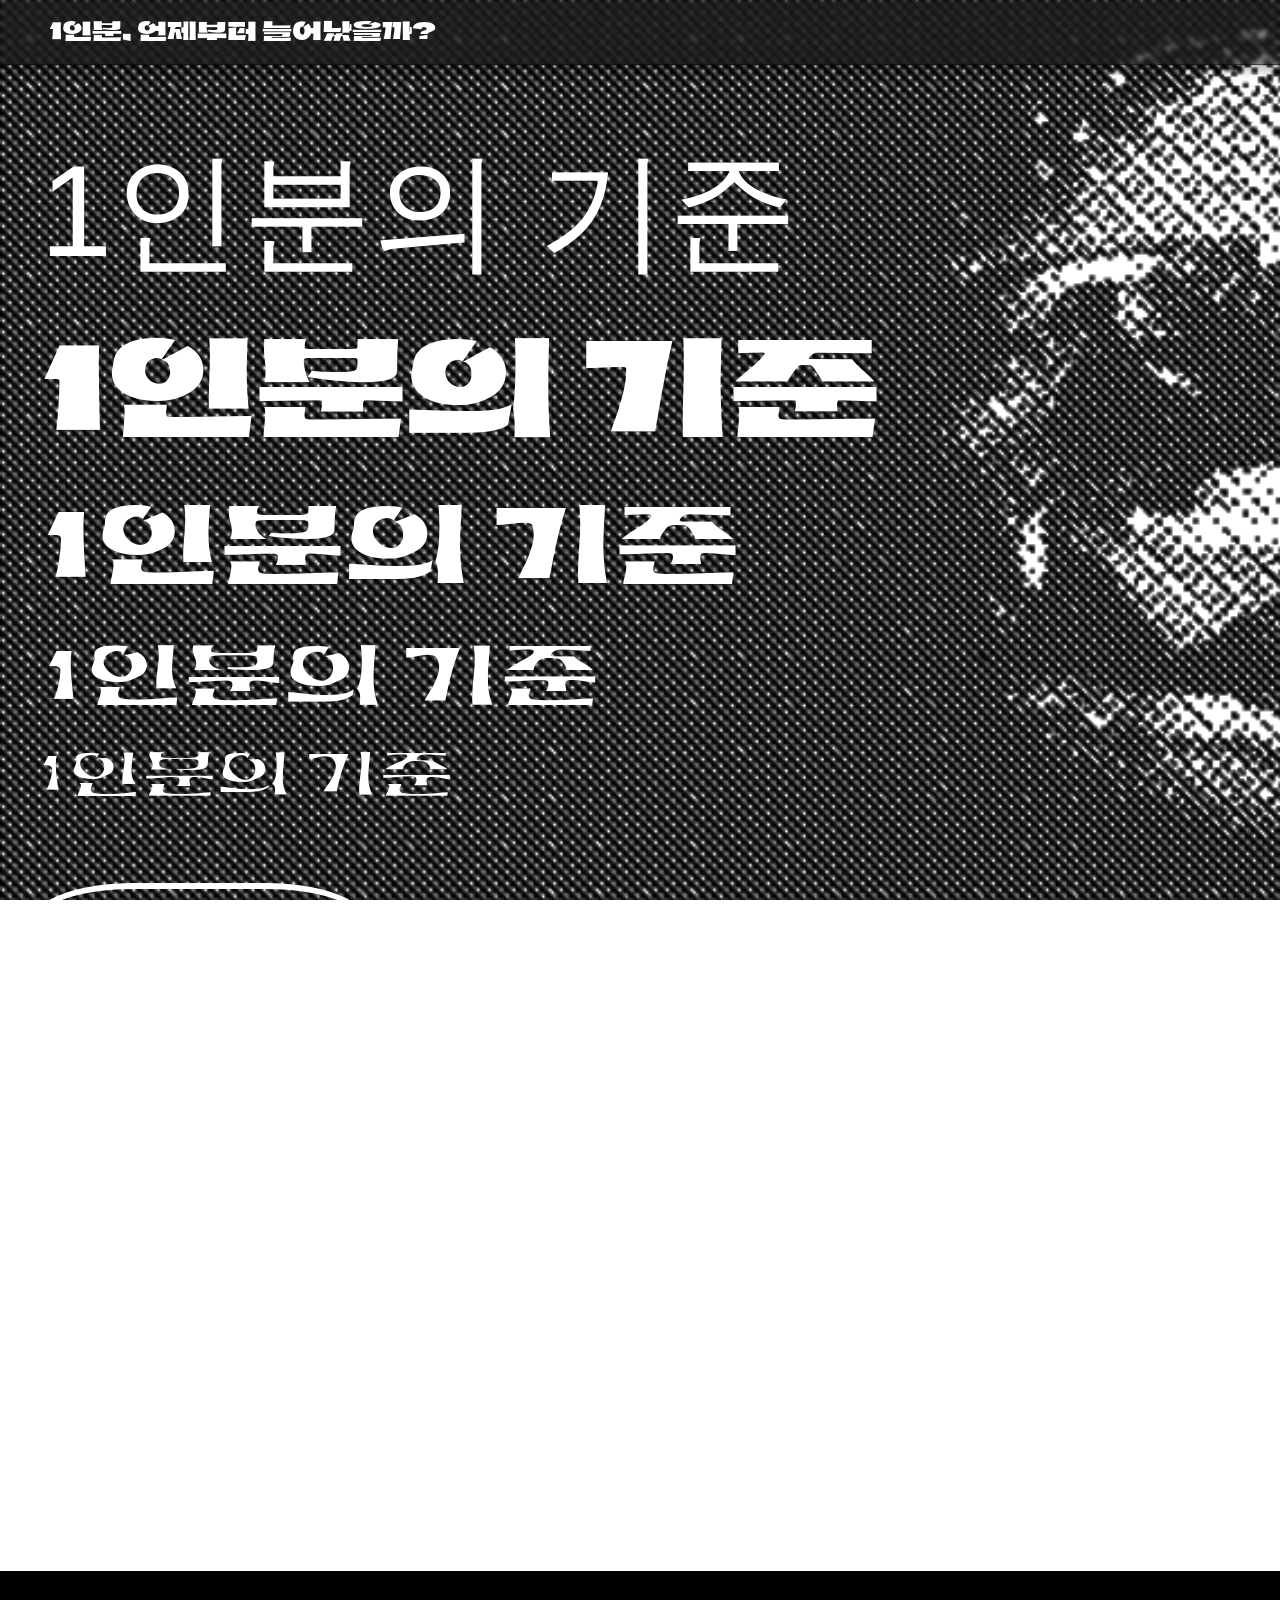
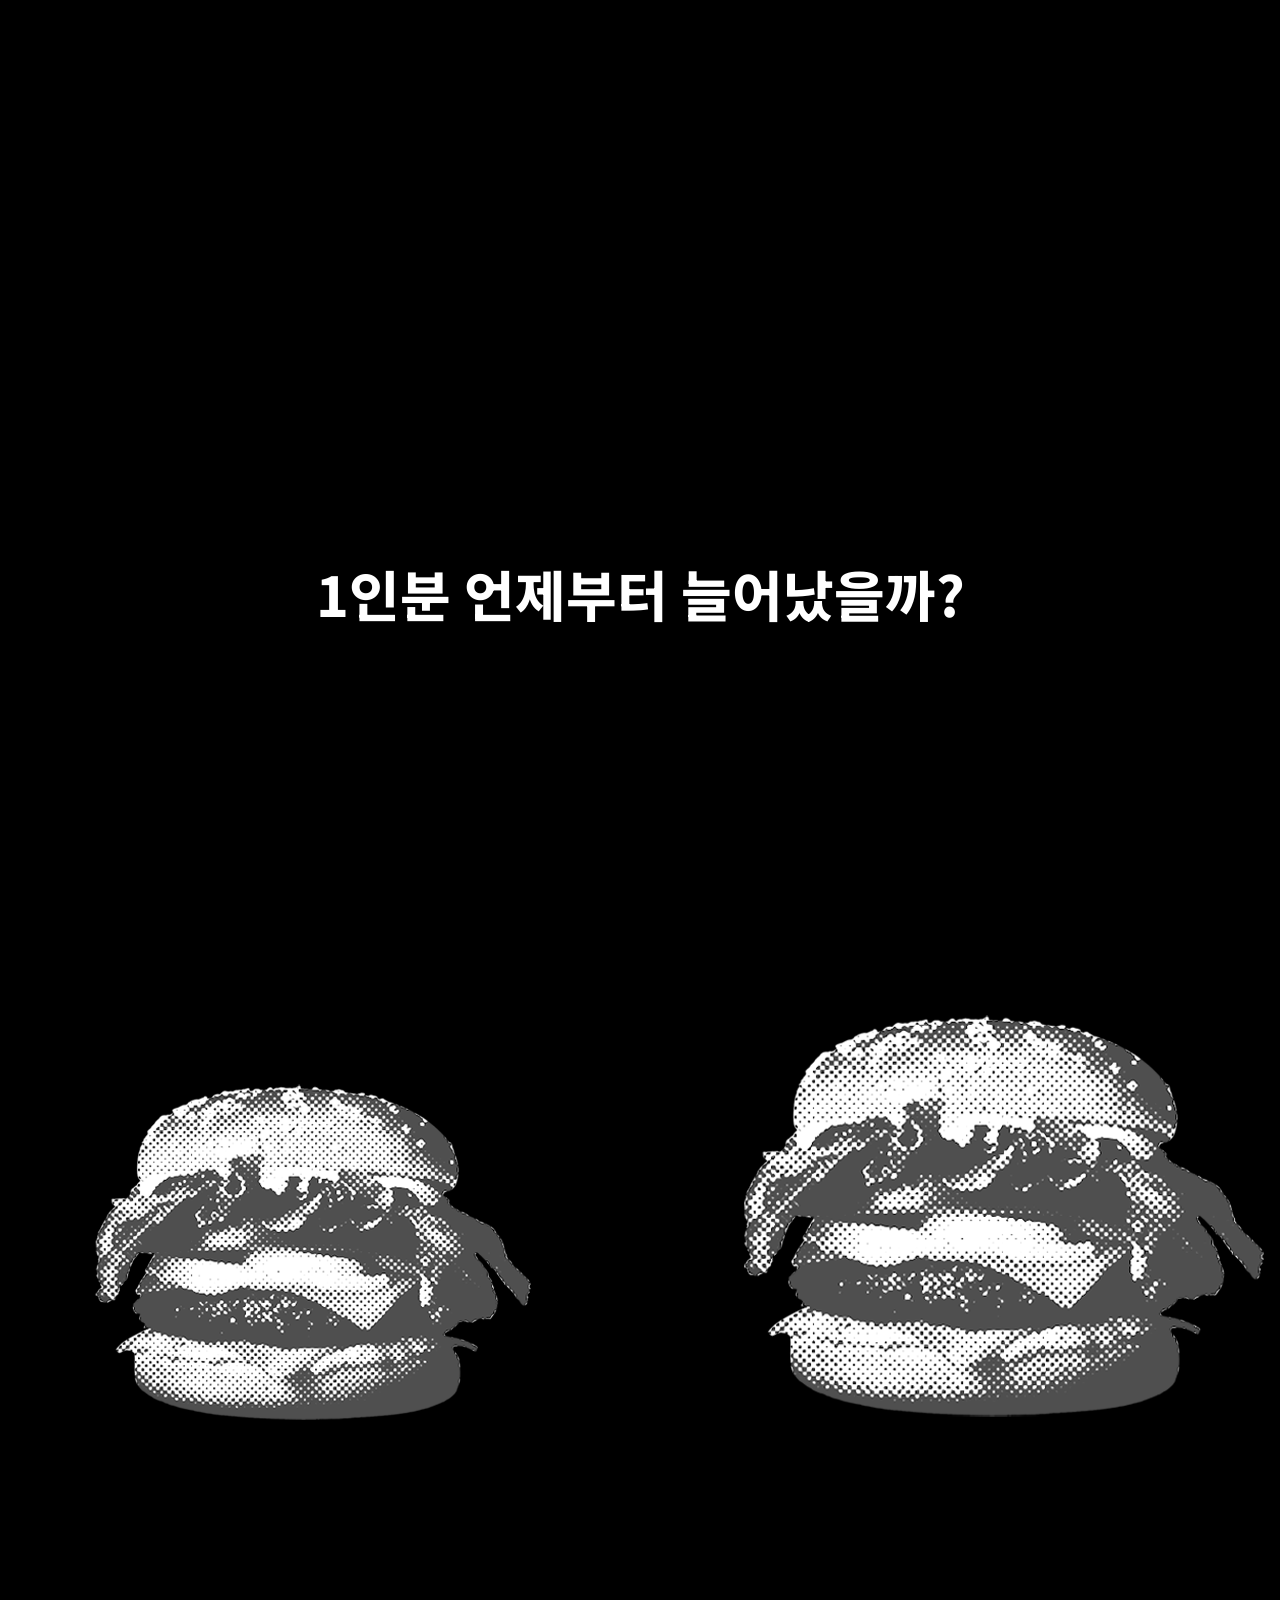
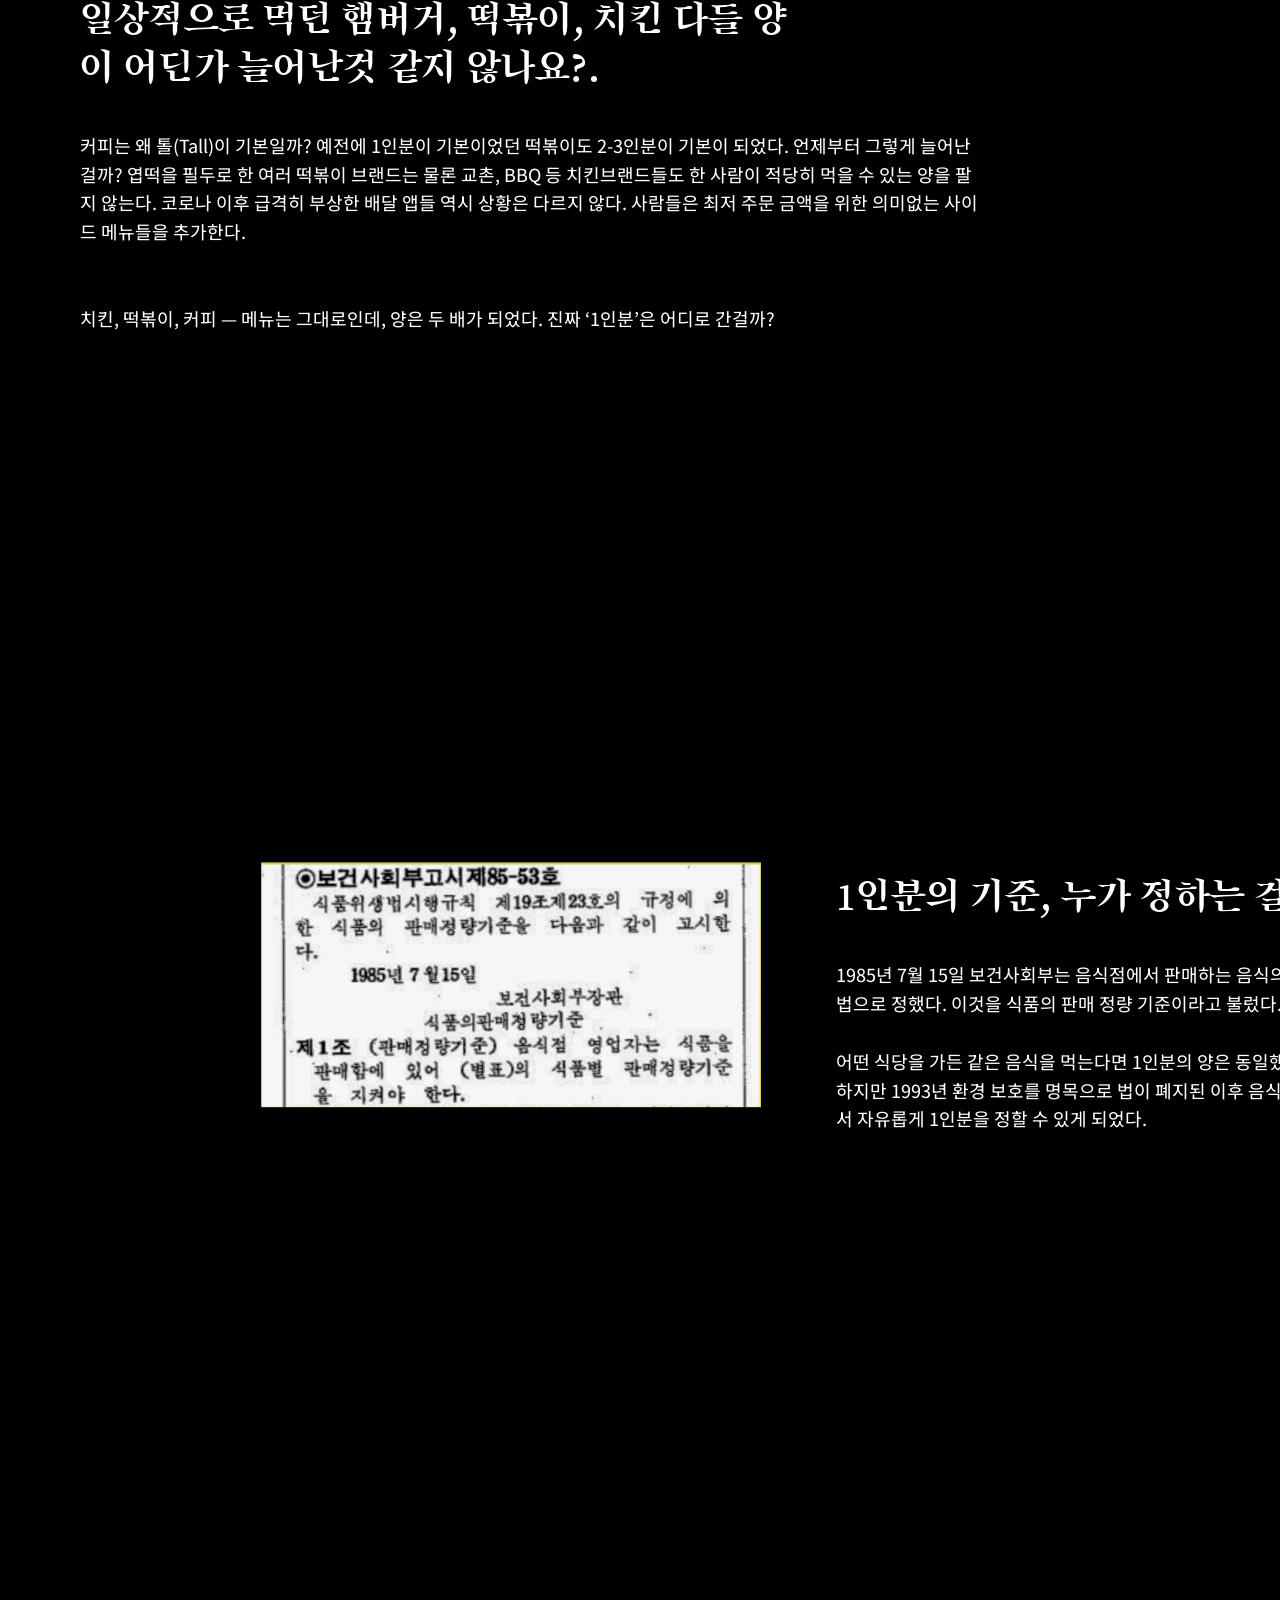
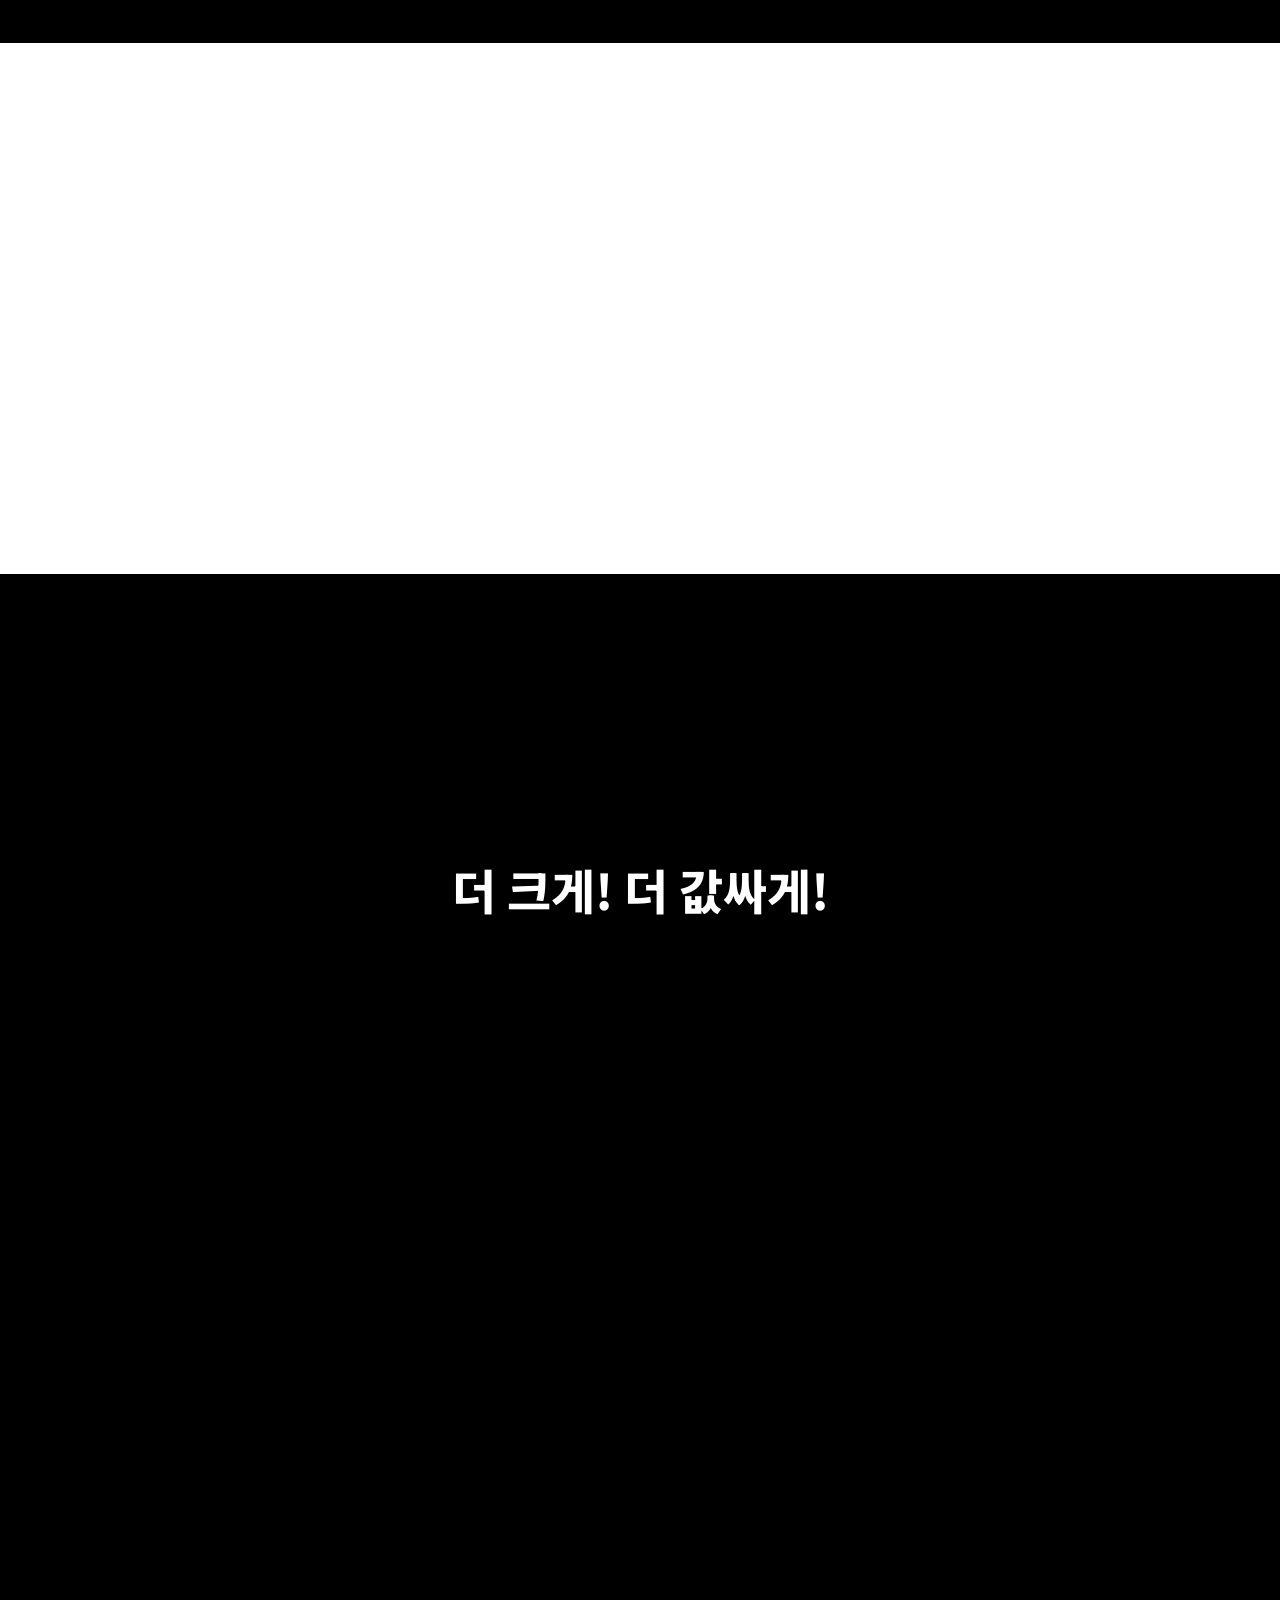
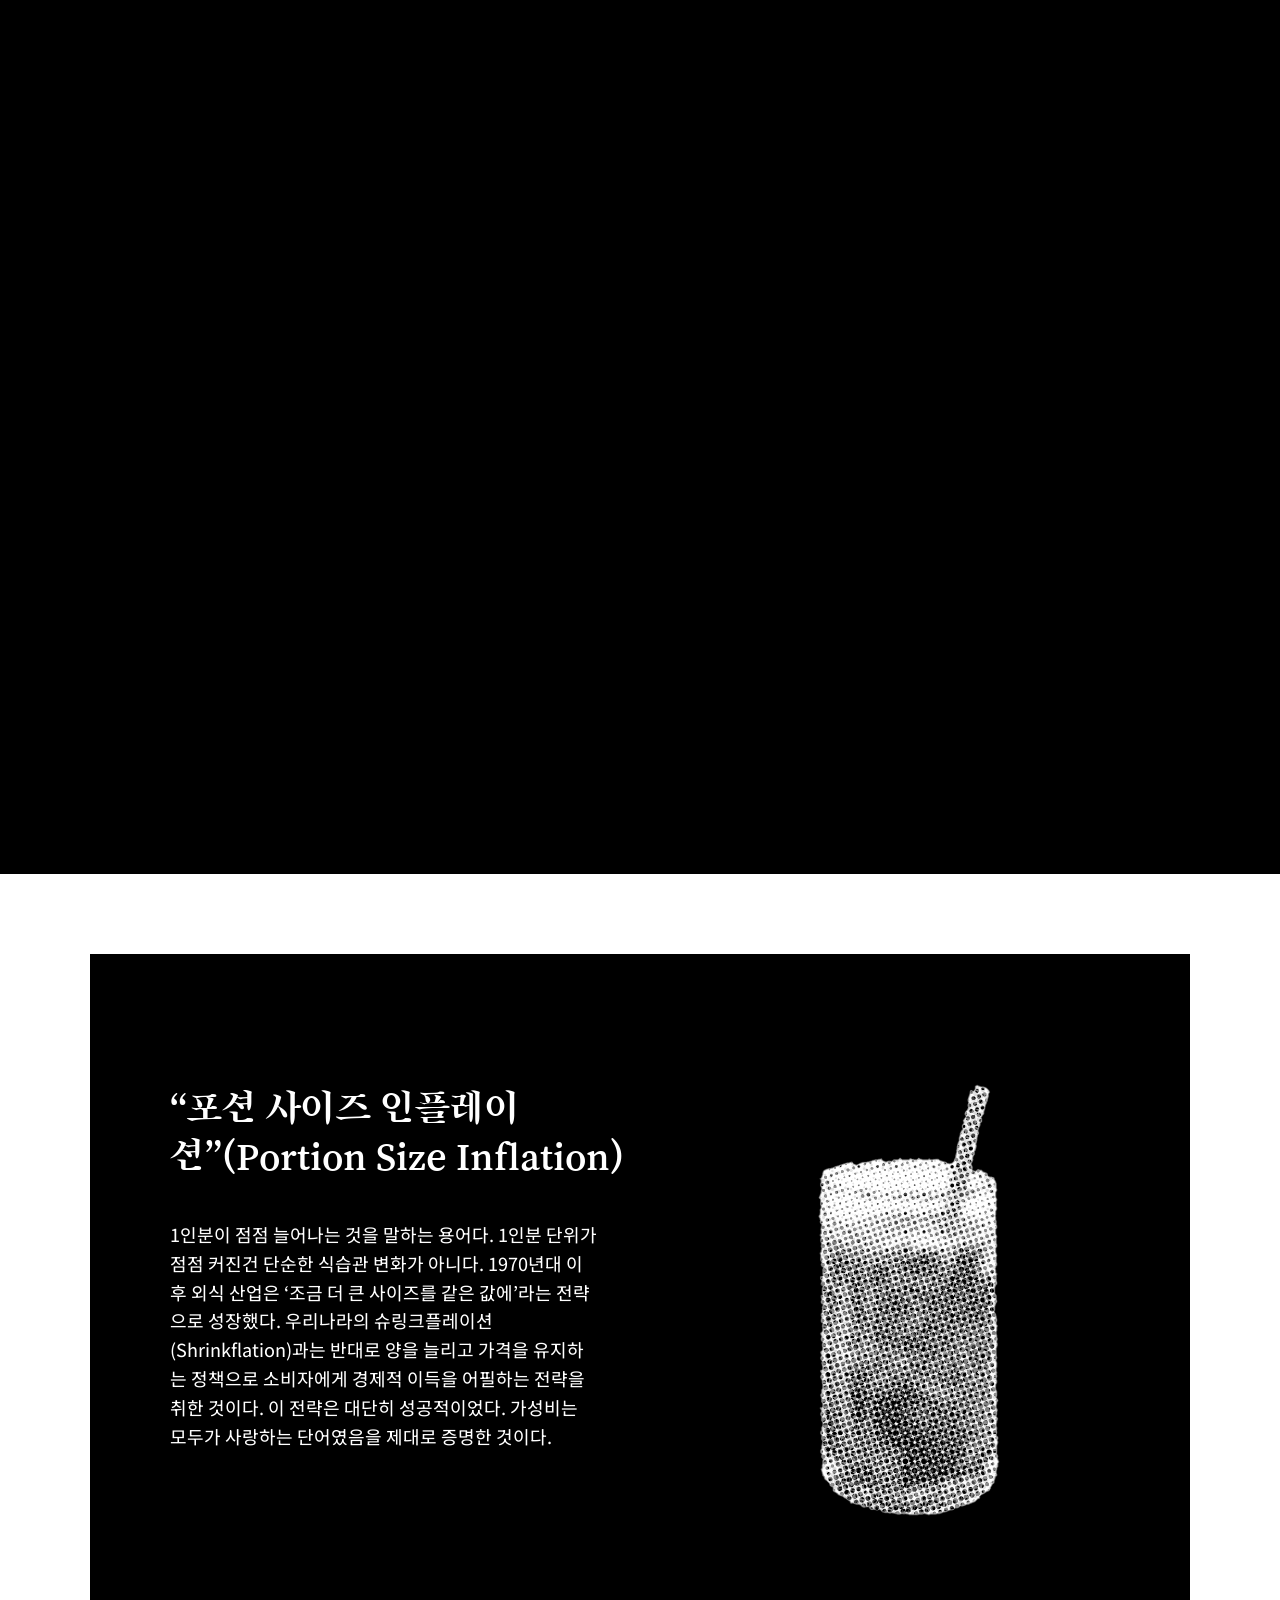
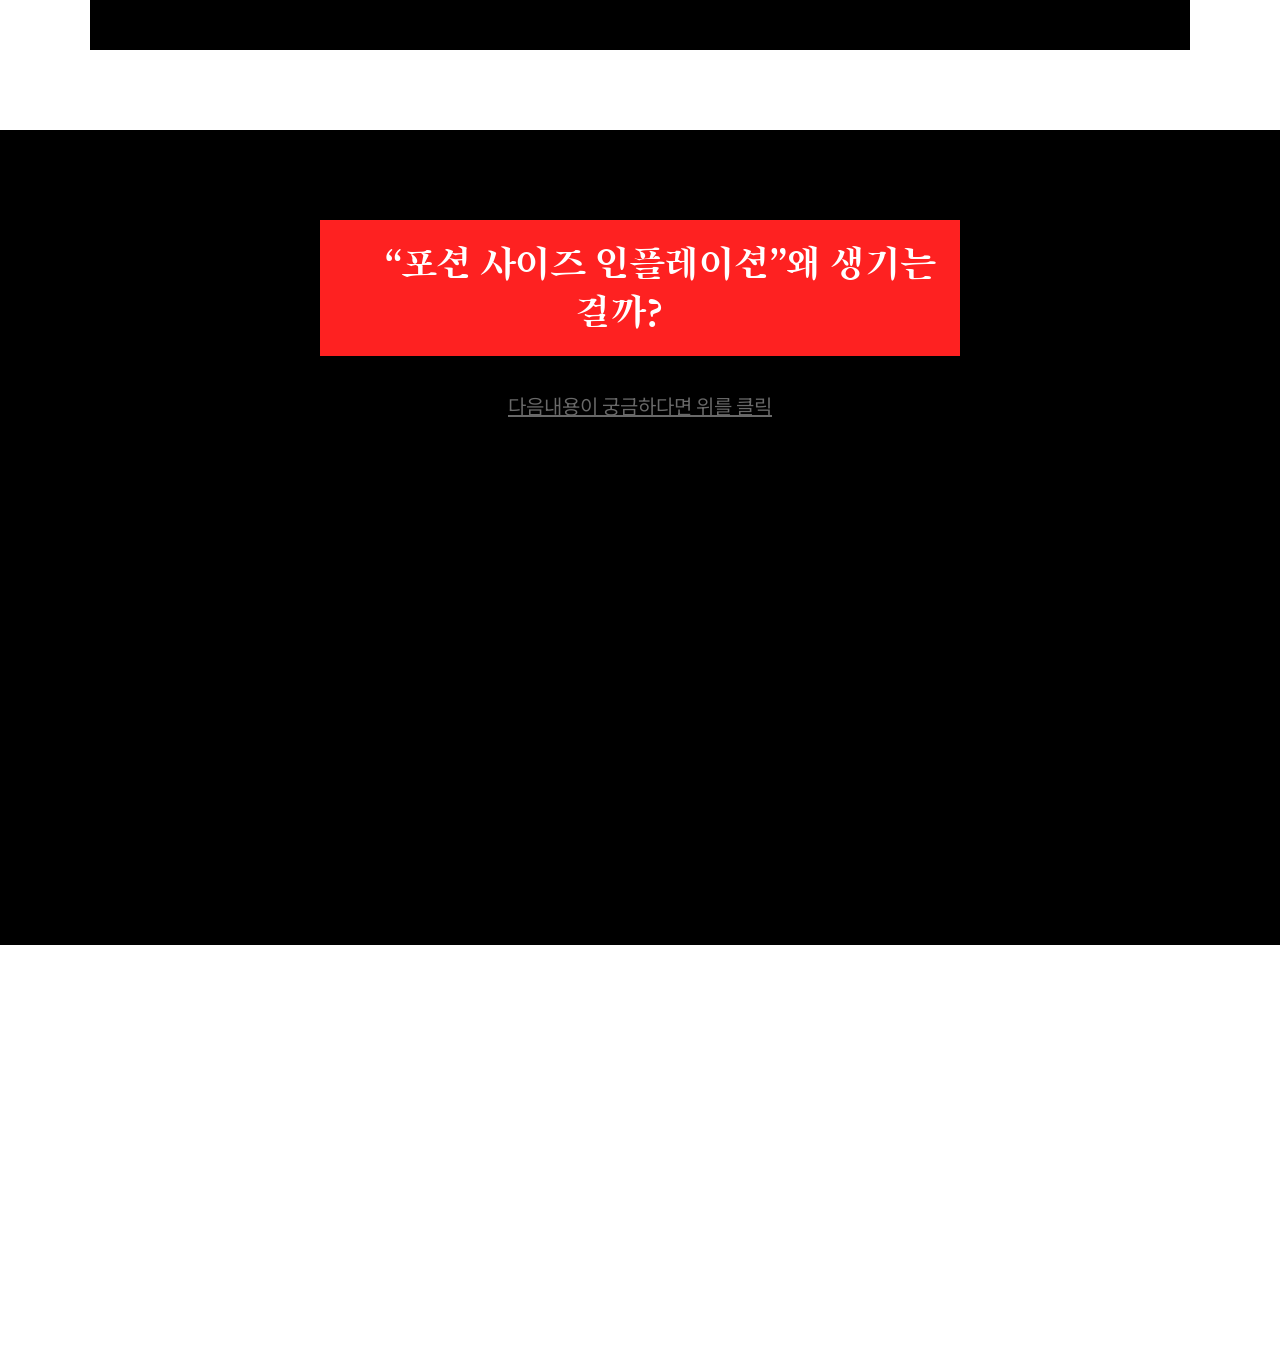
<file: index.html>
<!DOCTYPE html>
<html>
<head>
	<meta charset="utf-8">
	<meta name="viewport" content="width=device-width, initial-scale=1">
	<title>1인분, 언제부터 늘어났을까?</title>
	<meta name="description" content="점점 늘어나는 음식 소비량, 무엇이 문제일까? 우리는 어느샌가 1인분이 아닌 음식들에 익숙해졌다. 포션사이즈인플레이션부터 식품사막까지 풍요와 빈곤을 오가는 1인분의 이야기.">
	<meta property="og:image" content="https://leebh.github.io/dimidifinal/thumbnail.jpg" />
	<link rel="stylesheet" type="text/css" href="./style.css" />
</head>
<body>
	<nav class="flex bar">
		<div class="scroll-line"></div>
		<div class="head">1인분, 언제부터 늘어났을까?</div>
	</nav>
	<section style="background: url(./img/111.png); background-size: cover; background-attachment: fixed;" id="high" class="warp1">
		<h1>
		<span class="mtitle thover">1인분의 기준</span>
		<span class="m1title thover">1인분의 기준</span>
		<span class="m2title thover">1인분의 기준</span>
		<span class="m3title thover">1인분의 기준</span>
		<span class="m4title thover">1인분의 기준</span>
		</h1>
		<a style="font-size: 60px;" class="mtitle line" href="#low">
		START →
		</a>
		
	</section>
	<section class="warp c">
		<h2 style="color: black;">1인분 언제부터 늘어났을까?</h2>

	</section>
	<section id="low" class="warp">
		<h2  class="title">1인분 언제부터 늘어났을까?
		</h2>
			<div class="flex center red-image">
				<img class="img" src="./img/1gh.png" alt="">
				<img src="./img/gh.png" class="img" alt="">
			</div>
			
		<h3 class="stitle">일상적으로 먹던 햄버거, 떡볶이, 치킨 다들 양이 어딘가 늘어난것 같지 않나요?.</h3>
		<p>커피는 왜 톨(Tall)이 기본일까? 예전에 1인분이 기본이었던 떡볶이도 
		2-3인분이 기본이 되었다. 언제부터 그렇게 늘어난걸까?
		엽떡을 필두로 한 여러 떡볶이 브랜드는 물론 교촌, BBQ 등 치킨브랜드들도 
		한 사람이 적당히 먹을 수 있는 양을 팔지 않는다. 코로나 이후 급격히 부상한 배달 앱들 역시 상황은 다르지 않다. 사람들은 최저 주문 금액을 위한 의미없는 사이드 메뉴들을 추가한다. <br><br><br>
		치킨, 떡볶이, 커피 — 메뉴는 그대로인데, 양은 두 배가 되었다.
		진짜 ‘1인분’은 어디로 간걸까?</p>
	</section>
	<section style="padding:400px 50px 500px 50px;" class="warp flex">
		<div>
			<img src="./img/1.png">
		</div>
		<div>
		<img src="./img/t.png"
		 	style="width: 500px;"
		    alt="스크롤 이미지"
		    class="scroll-img img">
		  <script src="./11.js"></script>
		</div>
		<div>
		<h2 class="stitle">1인분의 기준, 누가 정하는 걸까?</h2>
		<p class="n">
			1985년 7월 15일 보건사회부는 음식점에서 판매하는 음식의 양을 법으로 정했다. 이것을 식품의 판매 정량 기준이라고 불렀다.<br><br>어떤 식당을 가든 같은 음식을 먹는다면 1인분의 양은 동일했다. 하지만 1993년 환경 보호를 명목으로 법이 폐지된 이후 음식점에서 자유롭게 1인분을 정할 수 있게 되었다.
		</p>
		</div>
	</section>
	<section class="warp" style="background: url(./img/fngl.png); background-size: cover; background-attachment: fixed;padding:120px 30px 100px 30px;">
		<h2 class="stitle">우리는 속고 있다</h2>
		<p>성인이 하루에 섭취하는 칼로리는 2000-2500kcal가 권장량이다.<br> 실제로 우리가 섭취하는 칼로리는 어떨까? 맥도날드에서 파는 빅맥 라지 세트 하나의 칼로리는 무려 1000kcal를 넘는다. 햄버거 세트 하나에 하루치 칼로리 섭취량의 반이 사라진다. 이뿐만이 아니다. 카페에서 파는 코코넛 커피 스무디 하나의 칼로리가 747kcal다. 밥 한끼를 마시는 셈이다. 햄버거 세트와 카페에서 마시는 스무디만으로 하루치 권장량이 우습게 찬다. 이처럼 식품 산업은 우리에게 필요 이상의 칼로리를 섭취하도록 만든다. 든든한 한 끼, 든든한 간식 같은 말은 언뜻 듣기엔 좋아보일지 몰라도 꽤나 위험한 말이다. 알게 모르게 우리는 과도하게 음식을 먹고 있다. </p>
	</section>
	<section class="warp2 lock-section">
		<h2 class="title panel active">더 크게! 더 값싸게!<br><br></h2>
		<img class="img panel" src="./img/d.png">
		<img class="img panel" src="./img/dy.png">
		<img class="img panel" src="./img/dyd.png">
	</section>
	<script src="./33.js"></script>
	<section>
	<div class="warp flex center" style="margin: 80px 90px;">
		<div style="width:800px;">
		<h3 class="stitle" style="width:90%;" >“포션 사이즈 인플레이션”(Portion Size Inflation)</h3>
		<p style="width:80%;">1인분이 점점 늘어나는 것을 말하는 용어다. 1인분 단위가 점점 커진건 단순한 식습관 변화가 아니다.
		1970년대 이후 외식 산업은 ‘조금 더 큰 사이즈를 같은 값에’라는 
		전략으로 성장했다. 우리나라의 슈링크플레이션(Shrinkflation)과는 
		반대로 양을 늘리고 가격을 유지하는 정책으로 소비자에게 
		경제적 이득을 어필하는 전략을 취한 것이다. 이 전략은 대단히 성공적이었다. 가성비는 모두가 사랑하는 단어였음을 제대로 증명한 것이다.</p>
		</div>

		<div>
			<img src="./img/c.png" class="img" style="width: 400px;">
		</div>
	</div>
	</section>
	<section class="warp">
		<div class="box">
		<a class="link2 stitle" href="index2.html">“포션 사이즈 인플레이션”왜 생기는 걸까?</a>
		</div>
		<div class="itle">
			다음내용이 궁금하다면 위를 클릭
		</div>
	</section>
	<section class="warp1">
		
	</section>
	<footer>ⓒ2025, 손영현 all rights reserved</footer>
	<script src="22.js"></script>
	<script src="./44.js"></script>
</body>
</html>
</file>
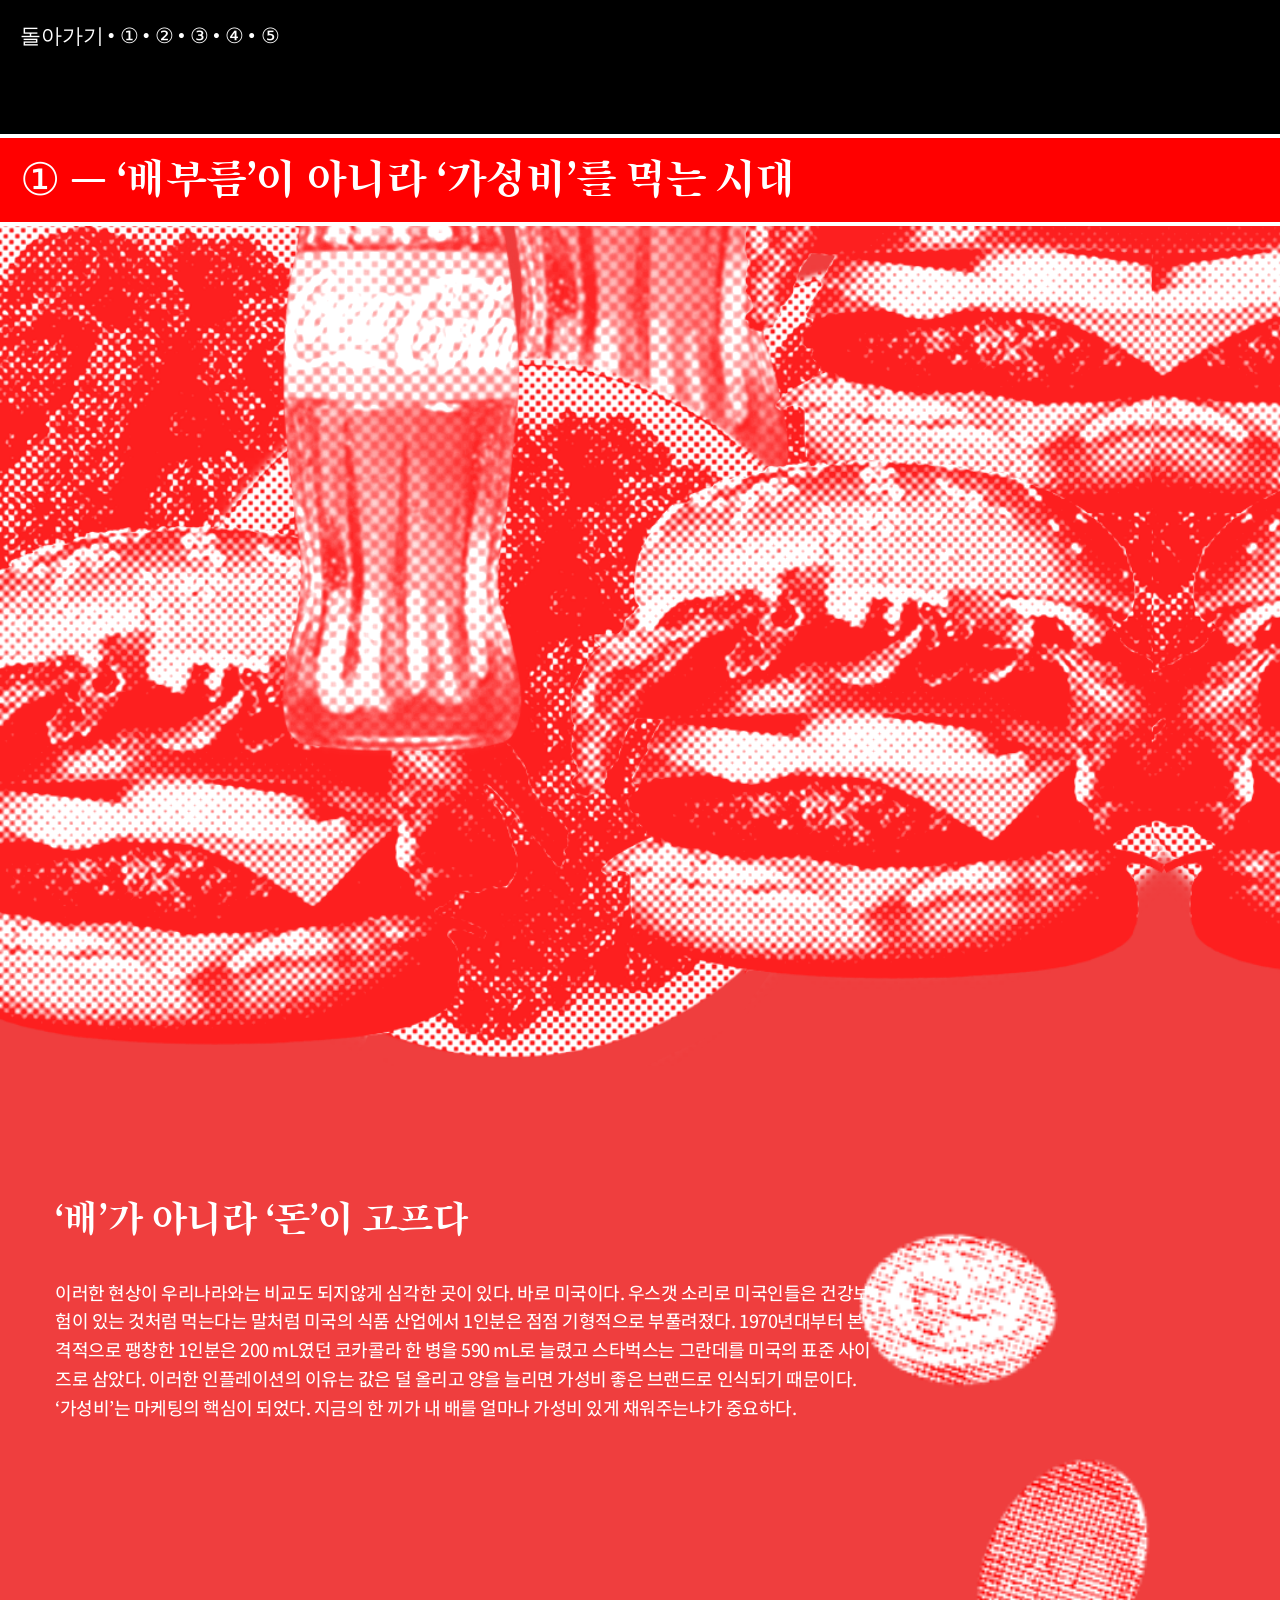
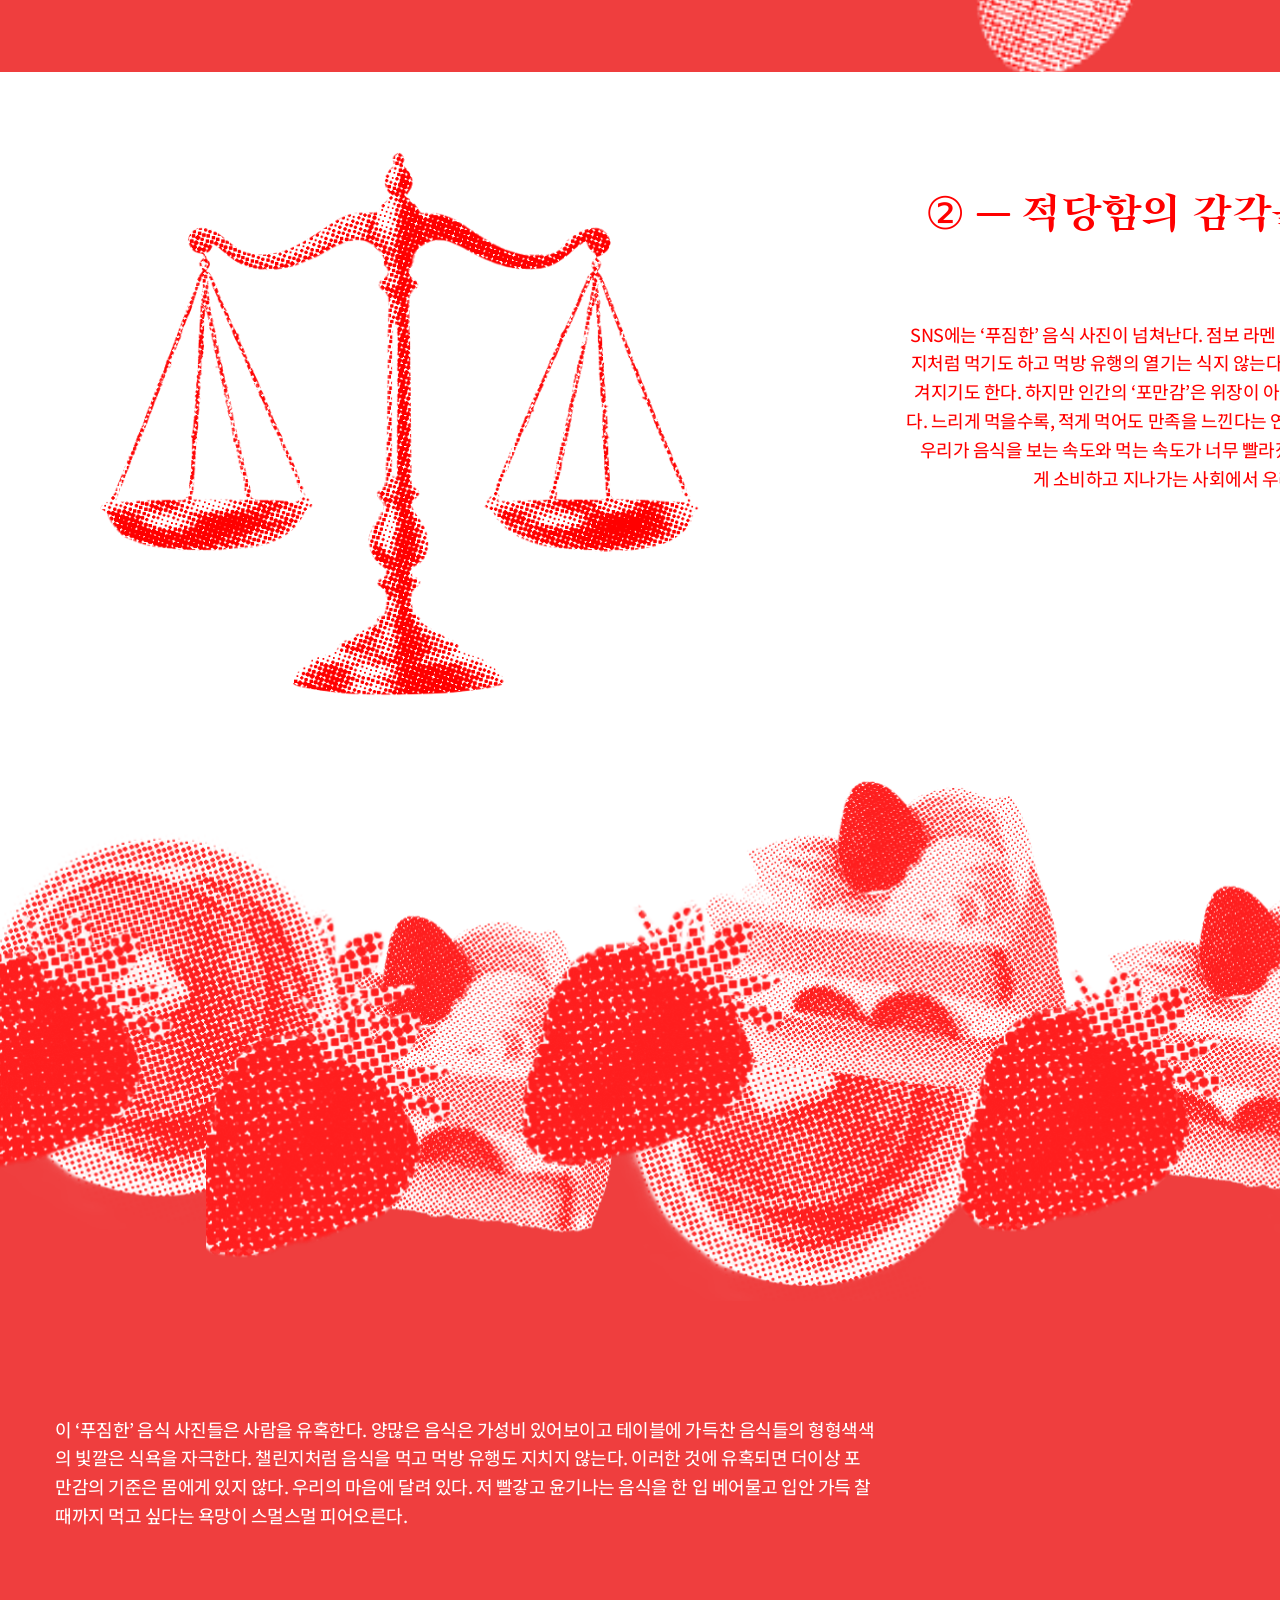
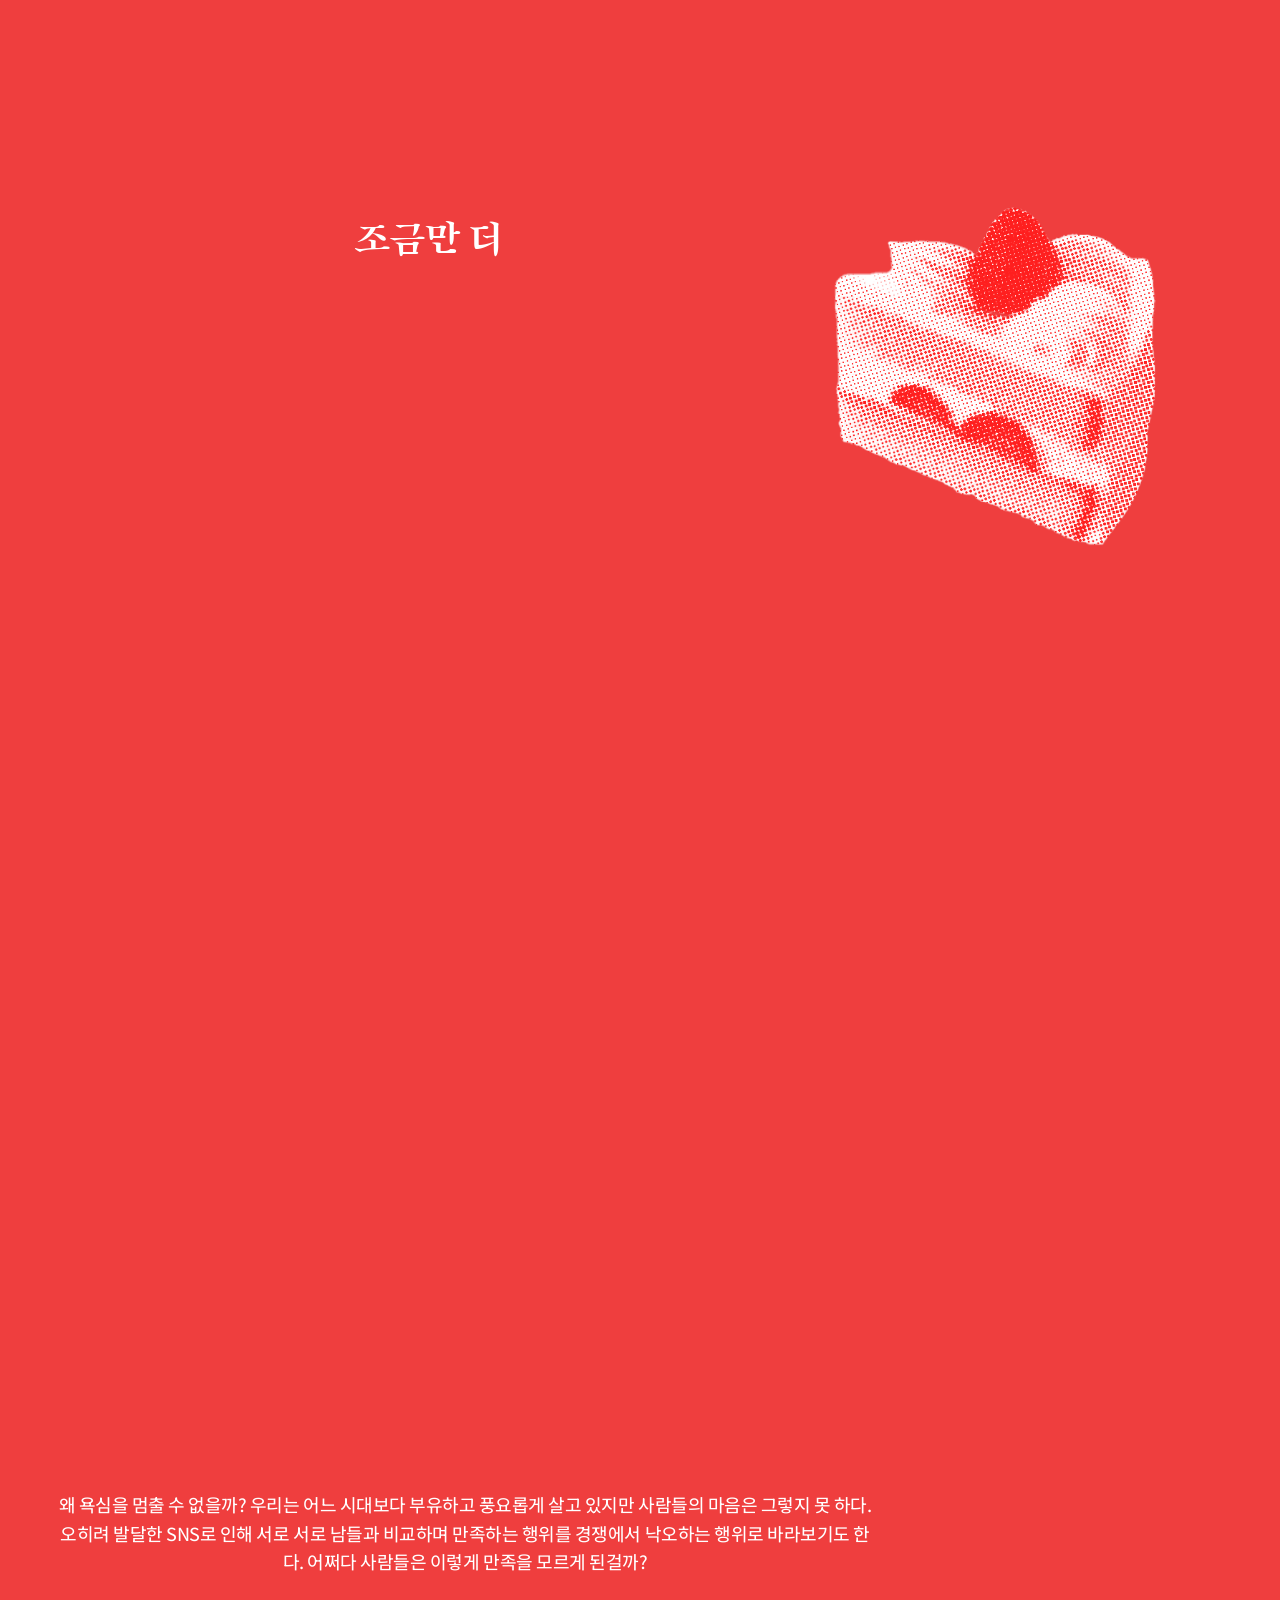
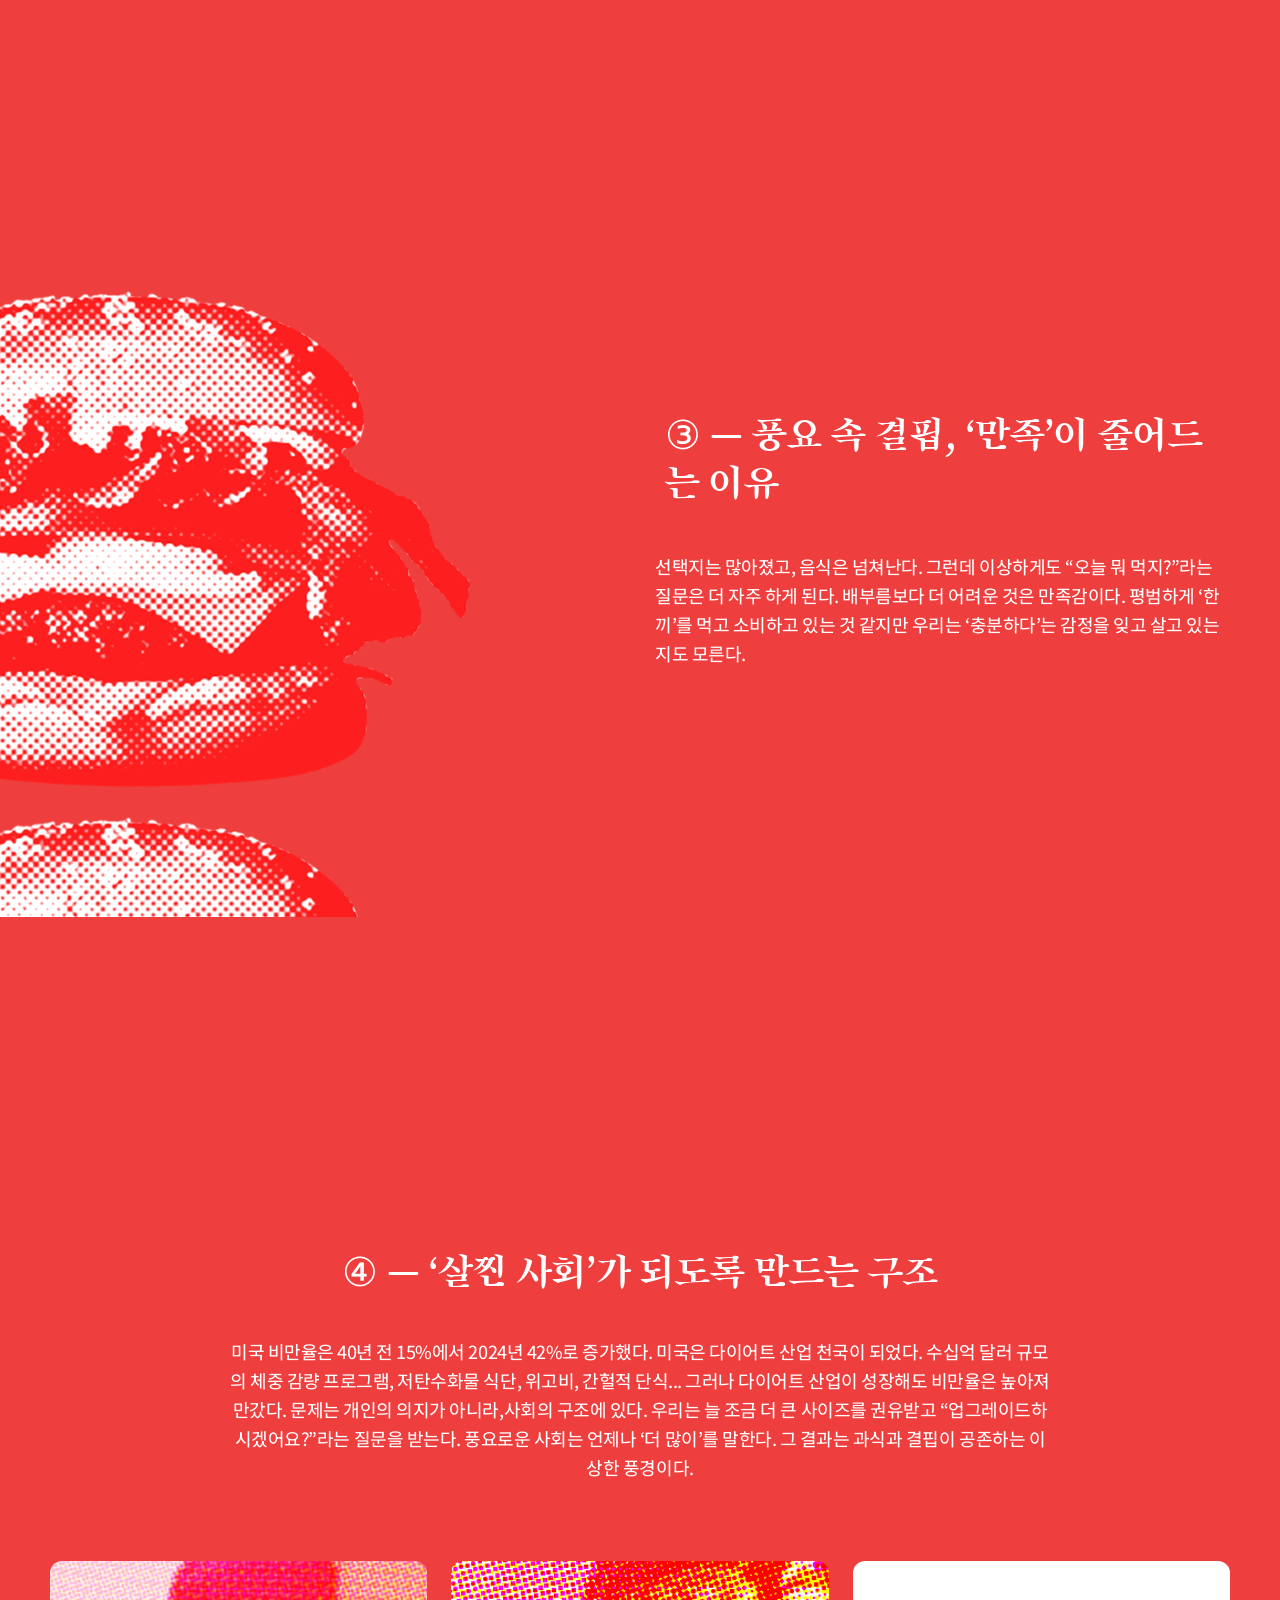
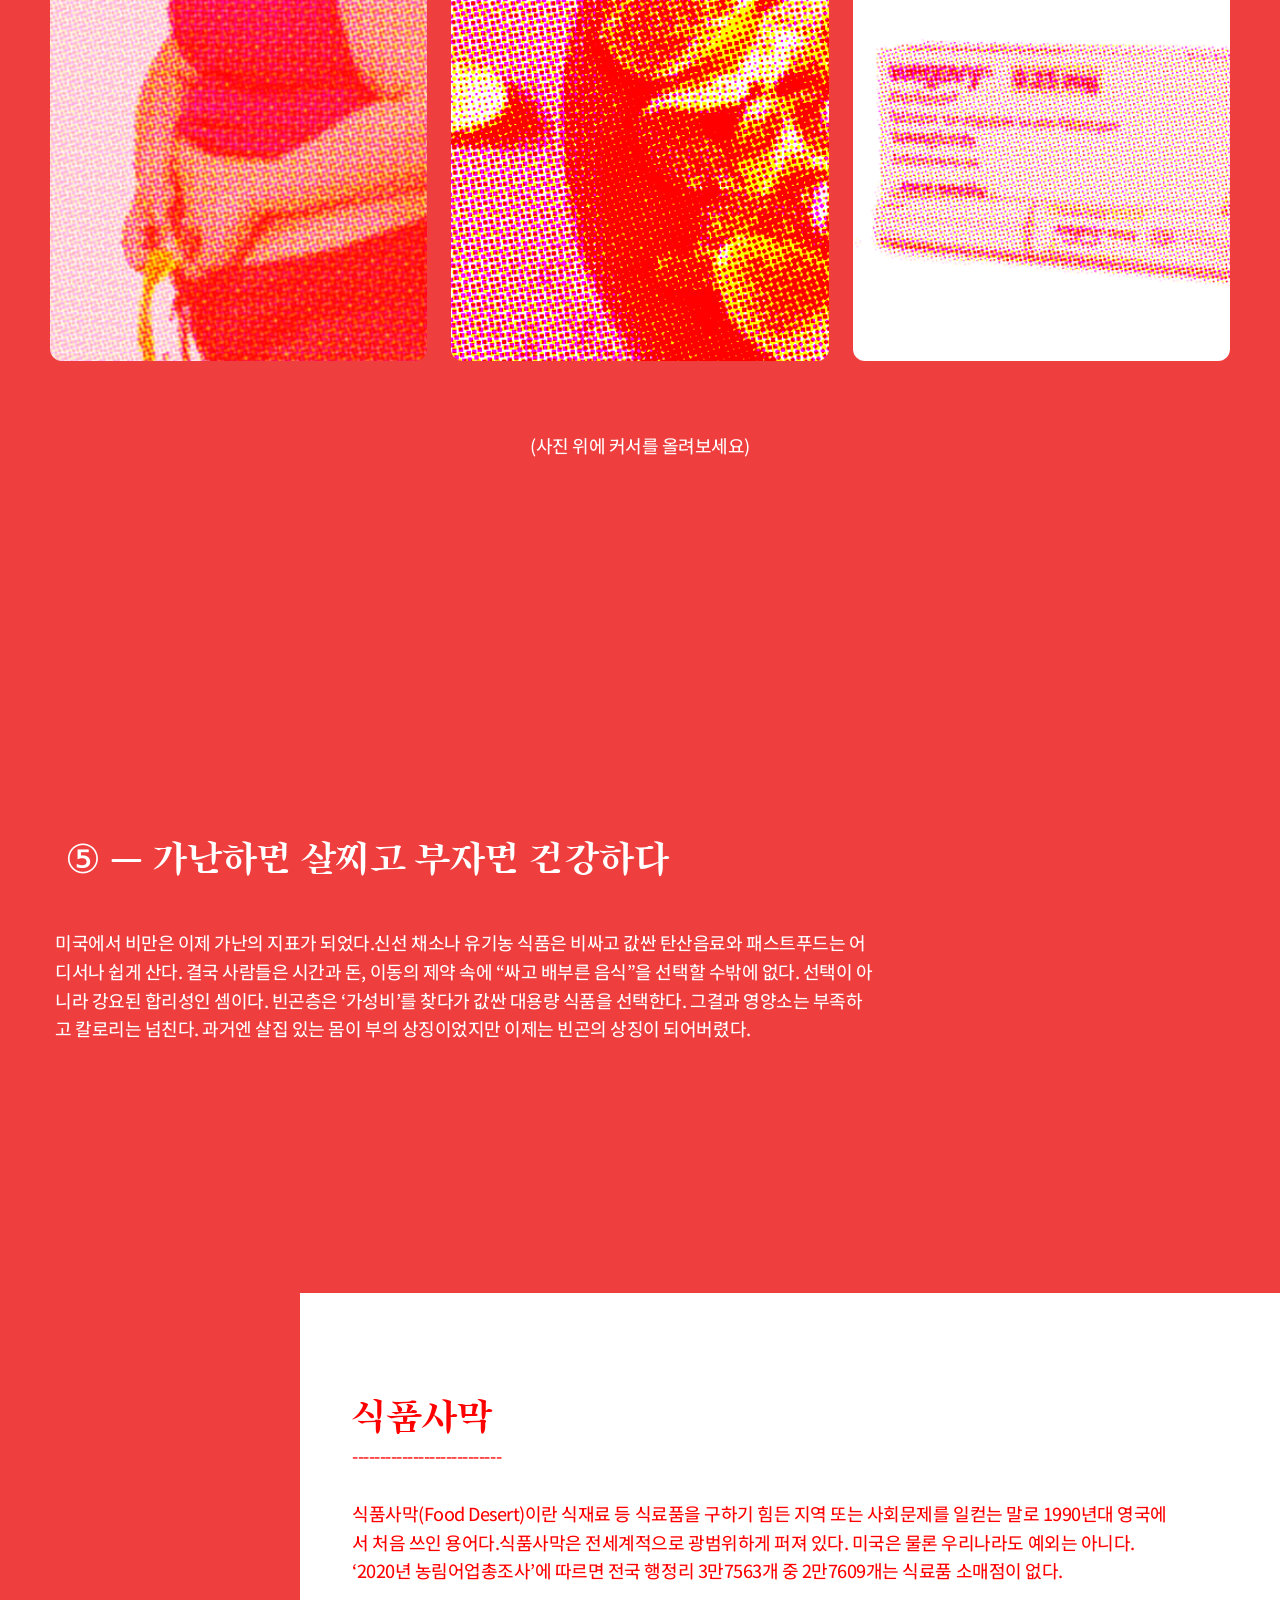
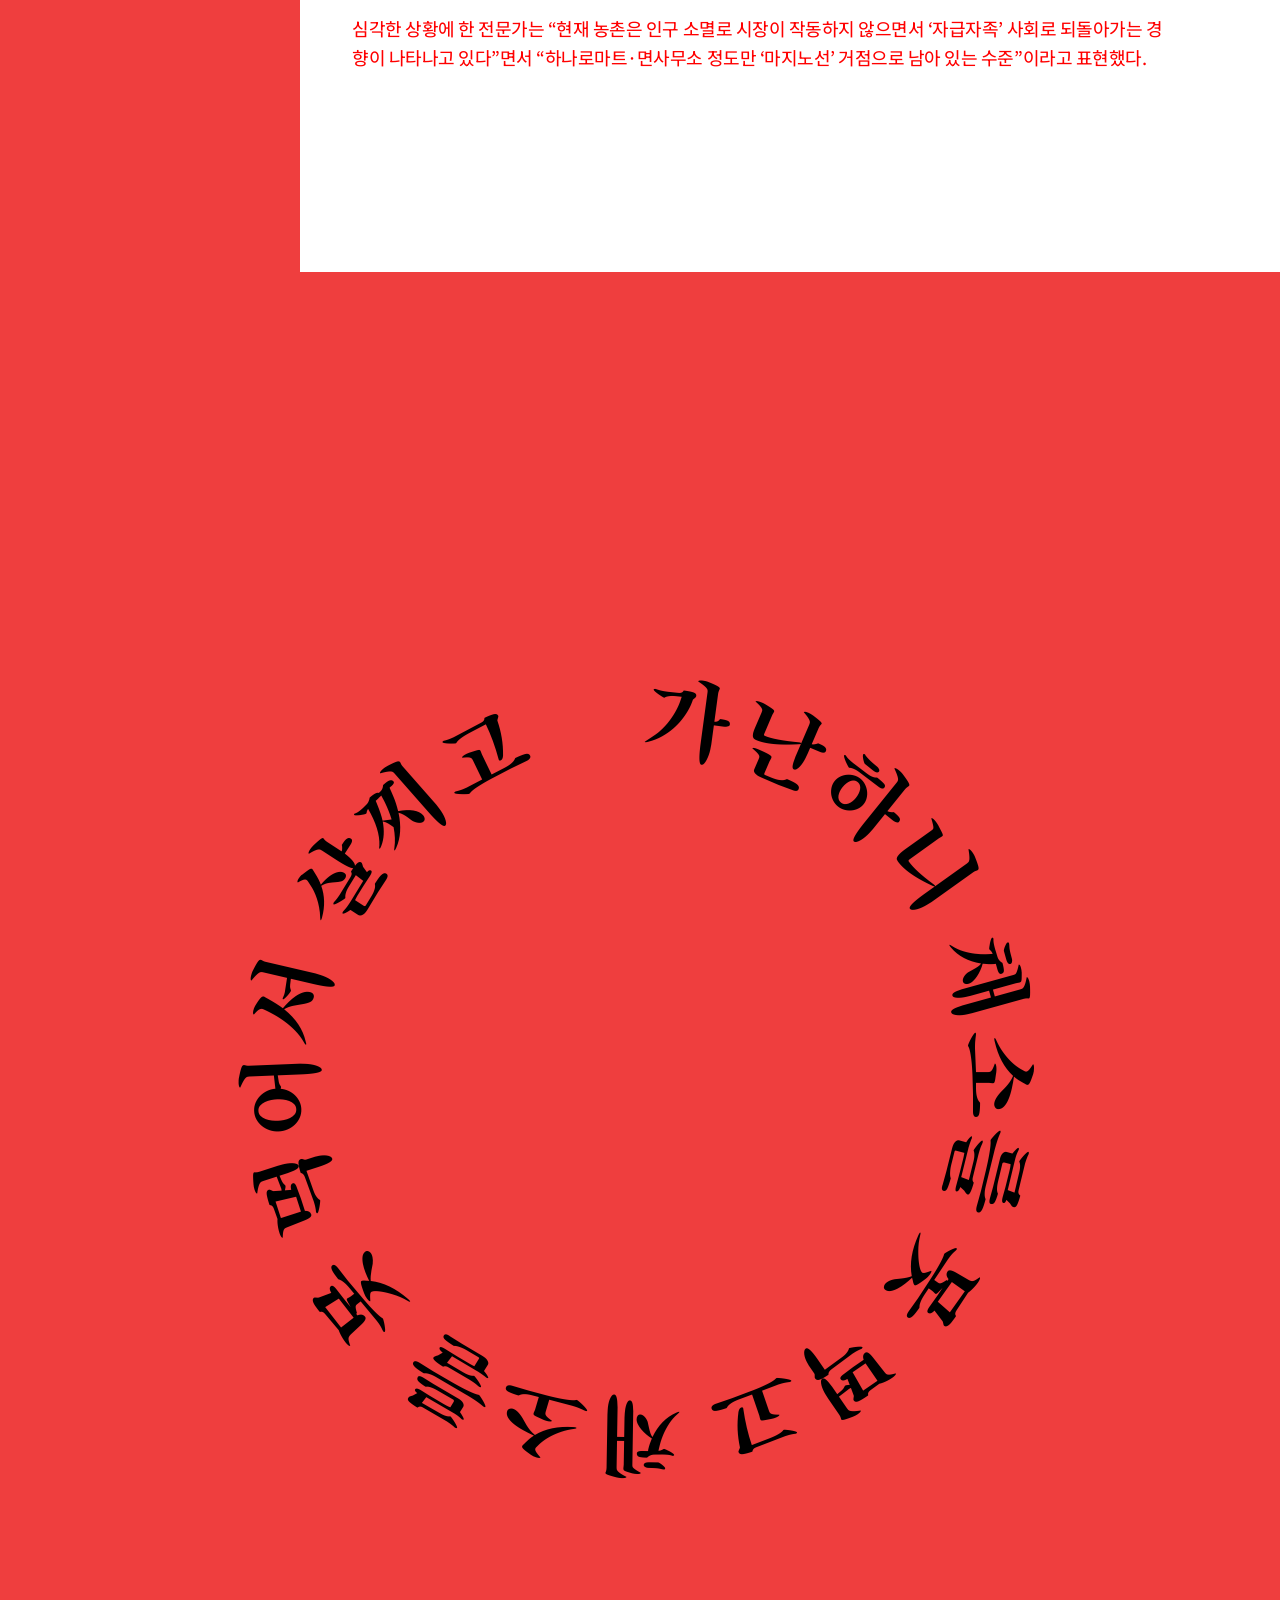
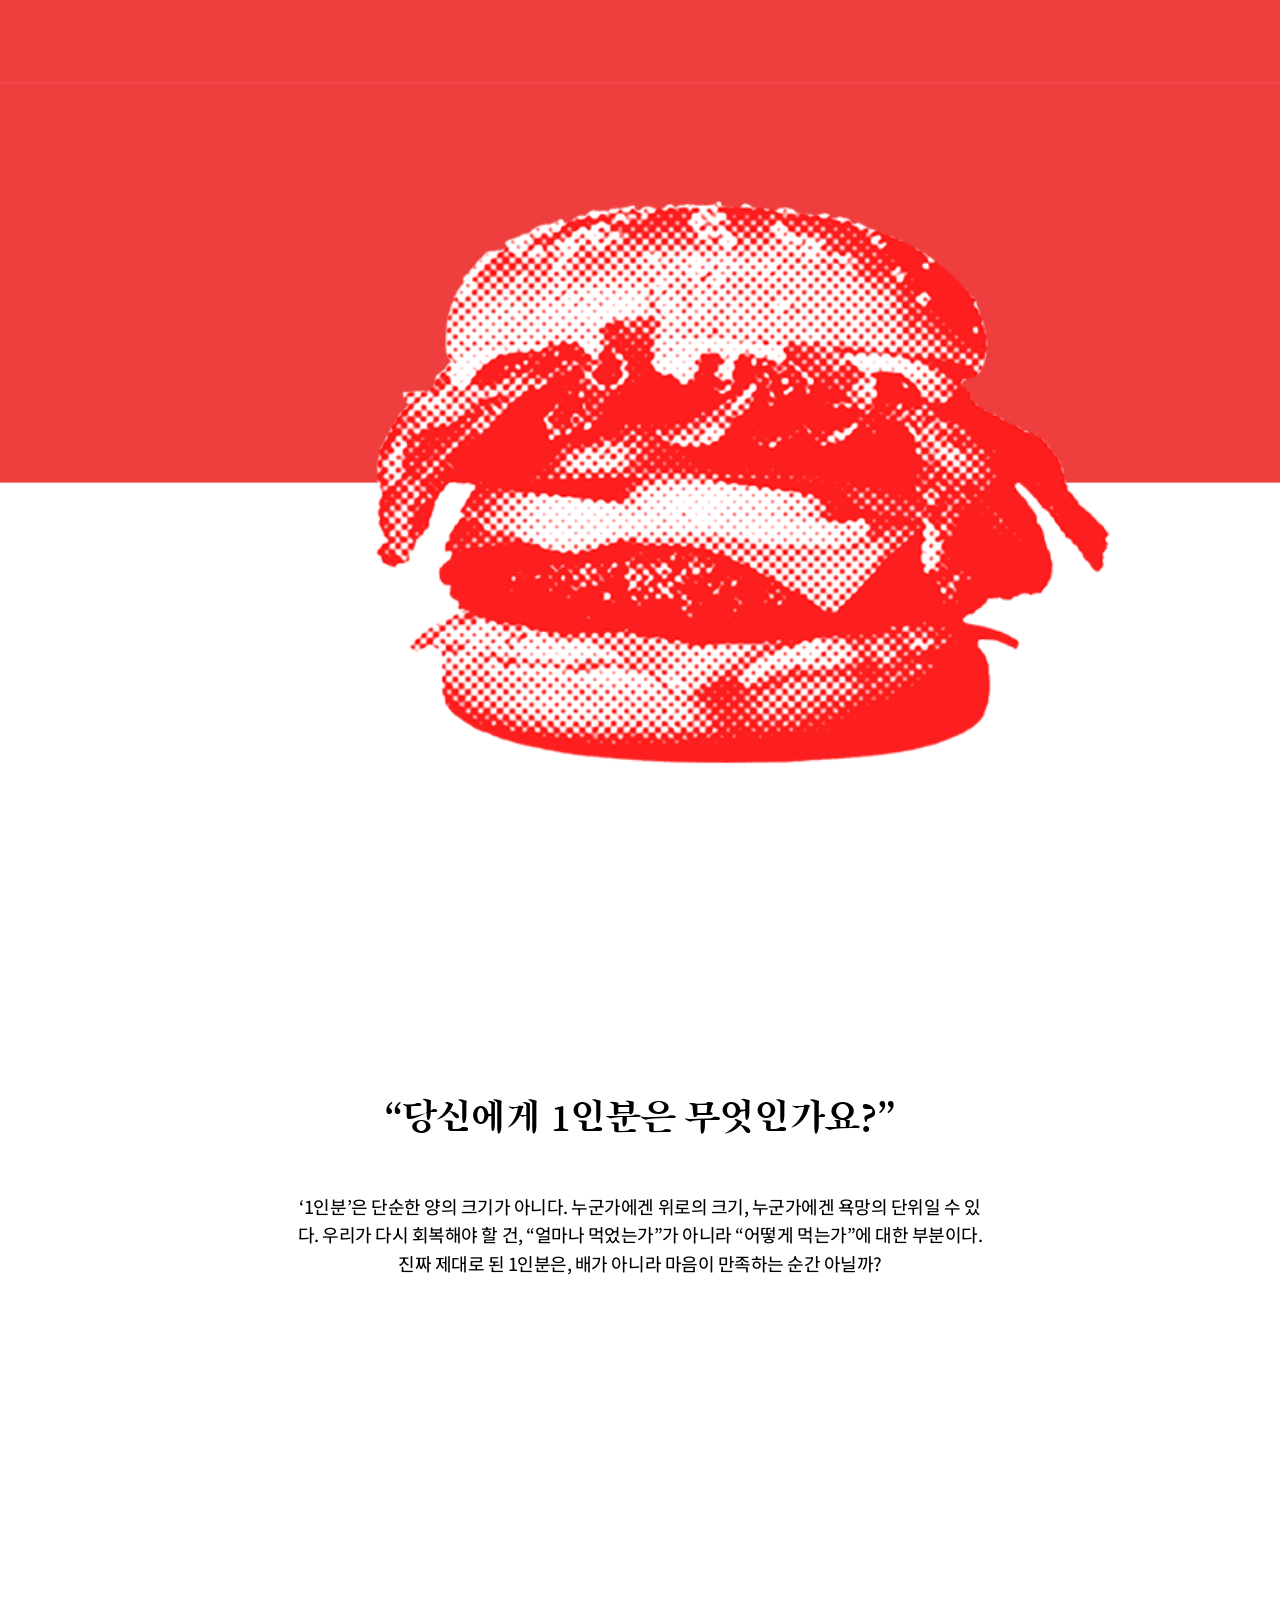
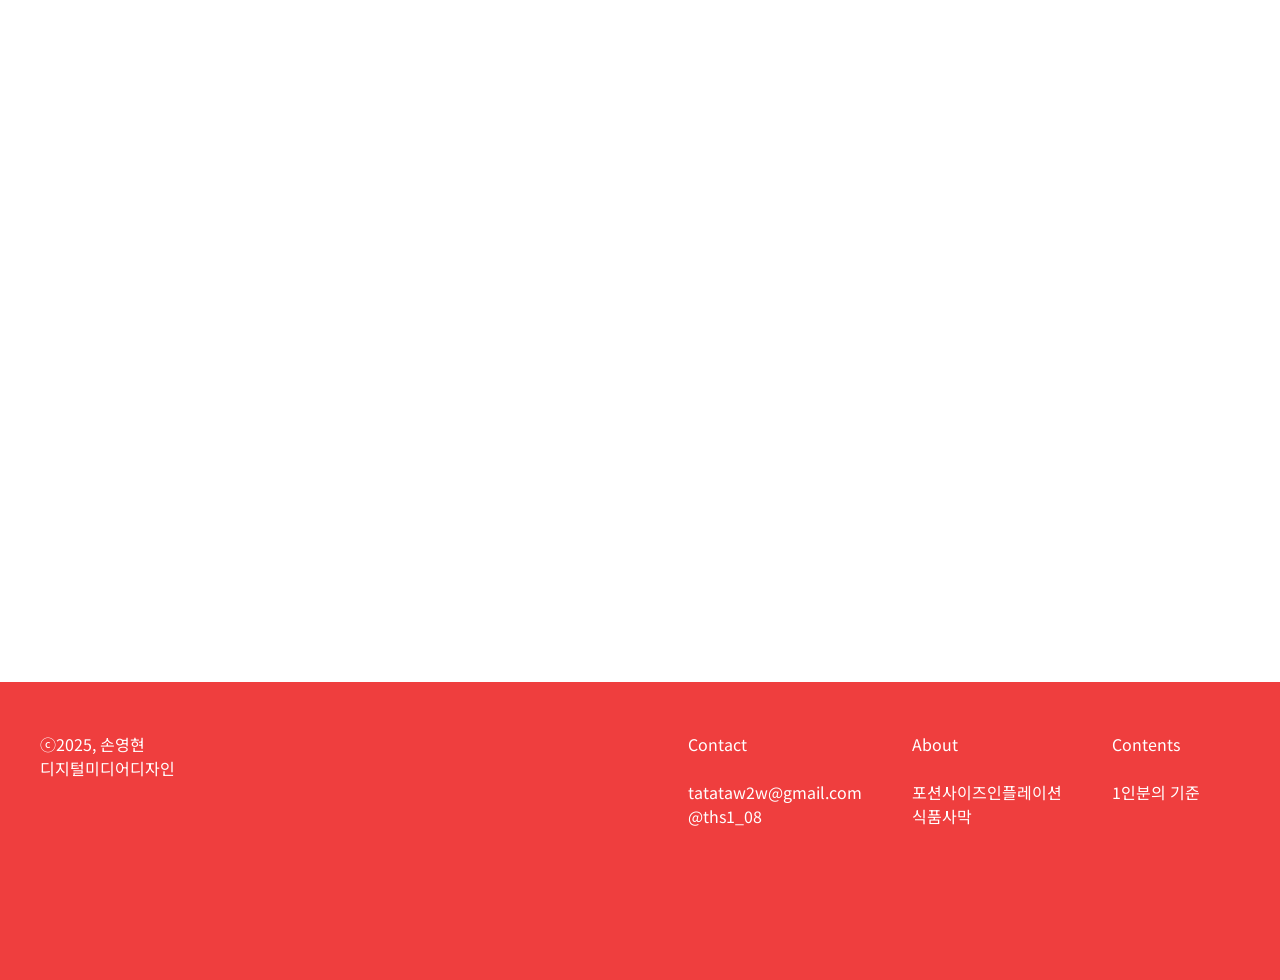
<file: index2.html>
<!DOCTYPE html>
<html>
<head>
	<meta charset="utf-8">
	<meta name="viewport" content="width=device-width, initial-scale=1">
	<title>1인분이 사라진 시대</title>
	<link rel="stylesheet" type="text/css" href="./style2.css"/>

</head>
<body>


	<section class="warp b">
		<a href="index.html"> 돌아가기</a>
		<a href="#one">• ①</a>
		<a href="#two">• ②</a>
		<a href="#three">• ③</a>
		<a href="#four">• ④</a>
		<a href="#five">• ⑤</a>
	</section>
	<section>
		<hr class="line">
		<h2 id="one" class="btitle">① — ‘배부름’이 아니라 ‘가성비’를 먹는 시대</h2>
		<hr class="line">
	</section>
	<section class="high">
		<img class="img" src="./img/f1.png">
		<div class="content">
		<h2 class="stitle" style="margin: 0;">‘배’가 아니라 ‘돈’이 고프다</h2>
		<p>이러한 현상이 우리나라와는 비교도 되지않게 심각한 곳이 있다. 
		바로 미국이다. 우스갯 소리로 미국인들은 건강보험이 있는 것처럼 먹는다는 말처럼 
		미국의 식품 산업에서 1인분은 점점 기형적으로 부풀려졌다. 
		1970년대부터 본격적으로 팽창한 1인분은 200 mL였던 코카콜라 한 병을 
		590 mL로 늘렸고 스타벅스는 그란데를 미국의 표준 사이즈로 삼았다. 
		이러한 인플레이션의 이유는 값은 덜 올리고 양을 늘리면 
		가성비 좋은 브랜드로 인식되기 때문이다. ‘가성비’는 마케팅의 핵심이 되었다. 
		지금의 한 끼가 내 배를 얼마나 가성비 있게 채워주는냐가 중요하다.</p>
		</div>
		<img src="./img/ek1.png" 
		 	style="width: 300px;"
		    alt="스크롤 이미지"
		    class="scroll-img img">

		    <script src="./11.js"></script>
	</section>
	<section class="flex w" id="two">
		<div>
			<img class="center wobble-img"/ src="./img/j.png">
		</div>
		<div class="content1" style=" text-align: right;">
			<h2 style="background: none; color: red;" class="btitle">
				② — 적당함의 감각을 잃어버린 사회
			</h2>
			<p style="color: red;">SNS에는 ‘푸짐한’ 음식 사진이 넘쳐난다. 점보 라멘 같은 대용량 메뉴를 챌린지처럼 먹기도 하고 먹방 유행의 
			열기는 식지 않는다. ‘소식가’는 별종처럼 여겨지기도 한다.
			하지만 인간의 ‘포만감’은 위장이 아니라 뇌가 판단하는 것이다. 느리게 먹을수록, 적게 먹어도 만족을 느낀다는 
			연구 결과가 있다. 문제는, 우리가 음식을 보는 속도와 
			먹는 속도가 너무 빨라졌다는 것이다.
			뭐든 빠르게 소비하고 지나가는 사회에서 우리는 균형을 잡아야한다.</p>
			</div>
	</section>
	<section>
		<div class="high">
		<img class="img" src="./img/ckk.png">
		</div>
		<div class="content">
		<p>이 ‘푸짐한’ 음식 사진들은 사람을 유혹한다. 양많은 음식은 가성비 있어보이고 테이블에 가득찬 음식들의 형형색색의 빛깔은 식욕을 자극한다. 챌린지처럼 음식을 먹고 먹방 유행도 지치지 않는다.
		이러한 것에 유혹되면 더이상 포만감의 기준은 몸에게 있지 않다. 우리의 마음에 달려 있다. 저 빨갛고 윤기나는 음식을 한 입 베어물고 입안 가득 찰 때까지 먹고 싶다는 욕망이 스멀스멀 피어오른다.</p>
		</div>
	</section>
	<section><img src="./img/ck.png" style="position: absolute; right: 10px;" class="img decoration"></section>
	<section class="content lock-section c">
		<h2 class="stitle panel active">조금만 더</h2>
		<h2 style="font-size: 45px;" class="stitle panel">조금만 더</h2>
		<h2 style="font-size: 50px;" class="stitle panel">조금만 더</h2>
		<h2 style="font-size: 55px;" class="stitle panel">조금만 더!</h2>
	</section>
	<section class="content c">
		<p>왜 욕심을 멈출 수 없을까? 우리는 어느 시대보다 부유하고 풍요롭게 살고 있지만 사람들의 마음은 그렇지 못 하다. 오히려 발달한 SNS로 인해 서로 서로 남들과 비교하며 만족하는 행위를 경쟁에서 낙오하는 행위로 바라보기도 한다. 어쩌다 사람들은 이렇게 만족을 모르게 된걸까?</p>
	</section>
	<section style="background:url(./img/0.png); background-size: 100%; margin: 50px 0px 200px 0px;z-index: 10;" id="three" class="content flex">
		<div style="width:50%;">
			
		</div>
		<div style="width:700px;">
		<h2 class="stitle">③ — 풍요 속 결핍, ‘만족’이 줄어드는 이유</h2>
		<p>
			선택지는 많아졌고, 음식은 넘쳐난다. 그런데 이상하게도 “오늘 뭐 먹지?”라는 질문은 더 자주 하게 된다.
			배부름보다 더 어려운 것은 만족감이다.
			평범하게 ‘한 끼’를 먹고 소비하고 있는 것 같지만 우리는 ‘충분하다’는 감정을 잊고 살고 있는지도 모른다.
		</p>
		</div>
	</section>
	<section class="content">
		<h2 id="four" class="title">
			④ — ‘살찐 사회’가 되도록 만드는 구조
		</h2>
		<p class="c">미국 비만율은 40년 전 15%에서 2024년 42%로 증가했다. 미국은 다이어트 산업 천국이 되었다. 수십억 달러 규모의 체중 감량 프로그램, 저탄수화물 식단, 위고비, 간헐적 단식... 그러나 다이어트 산업이 성장해도 비만율은 높아져만갔다. 문제는 개인의 의지가 아니라,사회의 구조에 있다. 우리는 늘 조금 더 큰 사이즈를 권유받고 “업그레이드하시겠어요?”라는 질문을 받는다. 풍요로운 사회는 언제나 ‘더 많이’를 말한다. 그 결과는 과식과 결핍이 공존하는 이상한 풍경이다.</p>

<div class="image-wrap">
  <div class="card">
    <img src="./img/mm.png" alt="">

    <div class="card-text">
      <h3 class="sstitle">미국의 비만률</h3>
      <p>미국 성인의 1억명 이상이 비만 상태다.</p>
    </div>
  </div>

  <div class="card">
    <img src="./img/s.png" alt="">

    <div class="card-text">
      <h3 class="sstitle">다이어트 열풍</h3>
      <p>채식 다이어트, 무탄수 다이어트 같은 <br>온갖 다이어트가 유행한다.</p>
    </div>
  </div>

  <div class="card">
    <img src="./img/m.png" alt="">

    <div class="card-text">
      <h3 class="sstitle">위고비 열풍</h3>
      <p>혜성처럼 나타난 위고비에 다들 열광헸다.</p>
    </div>
  </div>
</div>
  <p class="title1 c">(사진 위에 커서를 올려보세요)</p>
	</section>
	<section id="five" class="content">
		<h2 class="stitle">⑤ — 가난하면 살찌고 부자면 건강하다</h2>
		<p>
			미국에서 비만은 이제 가난의 지표가 되었다.신선 채소나 유기농 식품은 비싸고 값싼 탄산음료와 패스트푸드는 어디서나 쉽게 산다. 결국 사람들은 시간과 돈, 이동의 제약 속에 “싸고 배부른 음식”을 선택할 수밖에 없다. 선택이 아니라 강요된 합리성인 셈이다. 빈곤층은 ‘가성비’를 찾다가 값싼 대용량 식품을 선택한다. 그결과 영양소는 부족하고 칼로리는 넘친다. 과거엔 살집 있는 몸이 부의 상징이었지만 이제는 빈곤의 상징이 되어버렸다.
		</p>
	</section>
	<section style="margin: 0px 0px 0px 300px;" class="content w">

	<div>
		<h2 style="color: red; padding: 0px 32px; margin: 0;" class="stitle">
		식품사막
		</h2>
		<p style="padding: 0px 32px;color: red;">---------------------------
		<br><br>식품사막(Food Desert)이란 식재료 등 식료품을 구하기 힘든 지역 또는 사회문제를 일컫는 말로 1990년대 영국에서 처음 쓰인 용어다.식품사막은 전세계적으로 광범위하게 퍼져 있다. 미국은 물론 우리나라도 예외는 아니다. ‘2020년 농림어업총조사’에 따르면 전국 행정리 3만7563개 중 2만7609개는 식료품 소매점이 없다. 
		<br><br>심각한 상황에 한 전문가는 “현재 농촌은 인구 소멸로 시장이 작동하지 않으면서 ‘자급자족’ 사회로 되돌아가는 경향이 나타나고 있다”면서 “하나로마트·면사무소 정도만 ‘마지노선’ 거점으로 남아 있는 수준”이라고 표현했다.
		</p>
	</div>
	</section>
	<section class="content">
		
	</section>
	<section class="content">
	<h1 class="section1">
	  <svg viewBox="0 0 200 200" aria-hidden="true">
	    <defs>
	      <path id="circle" d="M100,100 m0,-80 a80,80 0 1,1 0,160 a80,80 0 1,1 0,-160" />
	    </defs>

	    <g class="rotate">
	      <text class="circle-text">
	        <textPath href="#circle" startOffset="0%">
	          가난하니 채소를 못 먹고 채소를 못 먹어서 살찌고
	        </textPath>
	      </text>
	    </g>
	  </svg>
	</h1>
	</section>
	<section style="background:url(./img/br1.png); background-size: cover; z-index: 10;" class="content2">
		
	</section>
	<section class="w"> <div class="pp"></div></section>
	<section class="content w lock-section">
		<div class="pp">
		<div class="panel active">
		<h2 style="color:black;" class="title c">“당신에게 1인분은 무엇인가요?”</h2>
		<p style="color:black;" class="title1 c">
		‘1인분’은 단순한 양의 크기가 아니다. 누군가에겐 위로의 크기, 누군가에겐 욕망의 단위일 수 있다. 우리가 다시 회복해야 할 건, 
		“얼마나 먹었는가”가 아니라 “어떻게 먹는가”에 대한 부분이다. 진짜 제대로 된 1인분은, 배가 아니라 마음이 만족하는 순간 아닐까?
		</p>
		</div>
		<div class="panel">
		<h2 style="color:black;font-size: 100px;"  class="title">당신의 1인분은?</h2>
		</div>
		</div>
	</section>
	<footer class="flex">
		<div>ⓒ2025, 손영현 <br>디지털미디어디자인</div>
		<div class="flex" style="position: absolute; right: 80px;">
		<div>Contact<br><br>tatataw2w@gmail.com<br>@ths1_08</div>
		<div style=" min-width: 150px;">About<br><br>포션사이즈인플레이션<br>식품사막</div>
		<div>Contents<br><br>1인분의 기준</div>
		</div>
	</footer>
	<script src="./33.js"></script>
</body>
</html>
</file>
<file: style.css>
@font-face {font-family: "Gasoek One";
	    src: url("./font/GasoekOne-Regular.ttf") format("truetype");}

		@font-face {font-family: "Song Myung";
		    src: url("./font/SongMyung-Regular.ttf") format("truetype");}

		@font-face {font-family: "Noto Sans KR";
	    font-style: normal;
	    font-weight: 100 900;
	    src: url("./font/NotoSansKR-VariableFont_wght.ttf") format("truetype");}

	    @font-face {font-family: "ClimateCrisisKR-1990";
	    src: url("./font/ClimateCrisisKR-1979.otf") format("truetype");}
	    @font-face {font-family: "ClimateCrisisKR-1990";
	    src: url("./font/ClimateCrisisKR-1990.otf") format("truetype");}
	    @font-face {font-family: "ClimateCrisisKR-2010";
	    src: url("./font/ClimateCrisisKR-2010.otf") format("truetype");}
	    @font-face {font-family: "ClimateCrisisKR-2030";
	    src: url("./font/ClimateCrisisKR-2030.otf") format("truetype");}
	    @font-face {font-family: "ClimateCrisisKR-2040";
	    src: url("./font/ClimateCrisisKR-2040.otf") format("truetype");}


		.mtitle{
  		font-family: "ClimateCrisisKR-1979", sans-serif;
  		  font-size: 130px;font-weight: 10; padding: 0px 0px -10px 0px; margin: 5px;}
  		.m1title{
  		font-family: "ClimateCrisisKR-1990", sans-serif;
  		  font-size: 120px;font-weight: 10; padding: 0px 0px -10px 0px; margin: 5px;}
  		.m2title{
  		font-family: "ClimateCrisisKR-2010", sans-serif;
  		  font-size: 100px;font-weight: 10; padding: 0px 0px -10px 0px; margin:5px;}
  		  .m3title{
  		font-family: "ClimateCrisisKR-2030", sans-serif;
  		  font-size: 80px;font-weight: 10; padding: 0px 0px -10px 0px; margin: 5px;}
  		.m4title{
  		font-family: "ClimateCrisisKR-2040", sans-serif;
  		  font-size: 60px;font-weight: 10; padding: 0px 0px 60px 0px; margin: 0px;}
		.stitle{font-family: "Song Myung", serif;font-weight: 200;font-style: normal; padding: 30px; margin: 10px 10px 10px 10px;font-size: 40px; width: 60%; line-height: 1.2;}
		.title{font-family: "Noto Sans KR", serif;font-weight: 780;font-style: normal; text-align: center; font-size: 55px; margin: 200px 100px; padding: 80px;}
		.itle{font-family: "Noto Sans KR", serif;font-weight: 380;font-style: normal; text-align: center; font-size: 20px; padding: 35px;text-decoration : underline; color: dimgrey;}
		.warp{width: auto; margin: 0px; padding: 90px 40px; background-color: black; color: white; overflow: hidden;}
		.warp1{width: auto; margin: 0px 0px 280px 0px; padding: 100px 35px 300px 35px; background-color: black;}
		.warp2{width: auto; margin: 0px; padding: 500px 40px; background-color: black; color: white; overflow: hidden;}
		.center{justify-content: center;}
		.img1{position:absolute; left: 270px; top: 20px; width: 1000px;}
		.img{margin: 10px; padding: 30px;width: auto;}
		.flex{display: flex; gap: 5px; justify-items: center;}
		.right{text-align: right;}
		.high{padding: 0px;}
		.low{padding: 0px;}
		.box{text-align: center; margin: auto; background-color:#fe2121; width: 50%; padding: 20px;}
		.line{border: solid 6px; margin:0; padding: 20px 25px; border-radius: 30%}
		.head{font-family: "ClimateCrisisKR-1990", serif;font-weight: 380;font-style: normal; text-align: center; font-size: 24px; padding: 15px 25px;}
		.n{max-width: 50%}
		.c {text-align: center;margin: 0 auto;}

		.red-image img {
		  filter: sepia(0) saturate(1);
		  transition: filter 0.15s linear;
		}

		.thover {
		  display: inline-block;
		  white-space: normal;
		  transition: transform 0.15s ease;}

		.thover:hover {
		  transform: scale(1.15); color: black;}

		.scroll-img {
		  display: block;
		  margin: 0 auto;
		  width: 300px;

		  opacity: 0;
		  transform: translateX(-30px);

		  transition: all 1.2s ease-out;}

		.scroll-img.active {
		  opacity: 1;
		  transform: translateX(0);}


		.bar {
		  position: fixed;
		  top: 0;
		  left: 0;
		  width: 100%;
		  height: 64px;

		  display: flex;
		  align-items: center;
		  padding: 0 24px;
		  background: rgba(10, 10, 10, 0.5);
		  backdrop-filter: blur(2px) saturate(300%);

		  border-bottom: 1px solid rgba(10, 10, 10, 0.5);
		  box-shadow: 0 4px 12px rgba(0, 0, 0, 0.35);

		  z-index: 1000;}
		.bar::before {
		  content: "";
		  position: absolute;
		  inset: 0;

		  background-image: repeating-linear-gradient(
		    45deg,
		    rgba(255, 255, 255, 0.03) 0px,
		    rgba(255, 255, 255, 0.03) 1px,
		    transparent 1px,
		    transparent 3px); pointer-events: none;}

		@keyframes wiggle {
		  0%   { transform: rotate(0deg); }
		  15%  { transform: rotate(1.6deg); }
		  25%  { transform: rotate(3.2deg); }
		  50%  { transform: rotate(0deg); }
		  65%  { transform: rotate(-1.6deg); }
		  75%  { transform: rotate(-3.2deg); }
		  100% { transform: rotate(0deg); }}
		.decoration {
		  width: 50%;
		  animation: wiggle 1.2s ease-in-out infinite;}
		.scroll-container {
		  height: 100vh;
		  overflow-y: scroll;
		  scroll-snap-type: y mandatory;}
		.lock-section {
		width: auto;
		  position: relative;
		  overflow: hidden;
		  justify-content: center;
		  align-items: center;
		  scroll-margin-top: 0;}

		.panel {
		  position: absolute;
		  inset: 0;
		  display: flex;
		  justify-content: center;
		  font-size: 3rem;
		  background: black;
		  color: white;

		  opacity: 0;
		  pointer-events: none;
		  transition: opacity 0.6s ease;}

		.panel.active {
		  opacity: 1;
		  pointer-events: auto;}

		.scroll-line {
		  position: fixed;
		  top: 100%;
		  left: 0;
		  height: 4px;
		  width: 0;
		  background-color: white;
		  transition: width 0.1s linear;
}






		html{scroll-behavior: smooth;}
		h2, p, body{min-width: 400px}
		h1{max-width: 980px}
		h2, p{margin: 0; padding: 0; color: white;}
		body{margin: 0; padding: 0; background:url(./img/pngl.png); background-attachment: fixed; background-size: cover; color: white;}
		p{font-size: 18px; margin:10px; padding: 0px 30px; width: 900px; line-height: 1.6; font-family: "Noto Sans KR", sans-serif; font-weight: 420;
			font-style: normal;-0.09rem;}
		footer{margin: 0px 20px 100px 20px; padding: 0px 20px;font-family: "Noto Sans KR", sans-serif; font-weight: 600;
			font-style: normal;}
		a{font-size: 3.6rem; color: white; line-height: 1.6;text-decoration: none; transition: all 0.2s;}
		a:hover{font-size: 4.3rem; color: black;}
		a.link2:hover{color: black; font-size: 2rem}		
		header{background: black;}
</file>
<file: style2.css>
@font-face {font-family: "Gasoek One";
	    src: url("./GasoekOne-Regular.ttf") format("truetype");}

		@font-face {font-family: "Song Myung";
		    src: url("./font/SongMyung-Regular.ttf") format("truetype");}

		@font-face {font-family: "Noto Sans KR";
	    font-style: normal;
	    font-weight: 100 900;
	    src: url("./font/NotoSansKR-VariableFont_wght.ttf") format("truetype");}

		.stitle{font-family: "Song Myung", serif;font-weight: 200;font-style: normal; padding: 25px 35px; margin:10px;font-size: 40px; width: 60%;line-height: 1.2}
		.btitle{font-family: "Song Myung", serif;font-weight: 200;font-style: normal;padding: 15px 20px;font-size: 45px;line-height: 1.2;background: red;margin: 0;}
		.wtitle{font-family: "Noto Sans KR", serif;font-weight: 800;font-style: normal;padding: 40px 20px;font-size: 80px;line-height: 1.2;background: black;margin: 0; text-align: center;}
		.b{font-family: "Noto Sans KR"serif;font-weight: 400;font-style: normal;font-size: 14px; }
		.title{font-family: "Song Myung", serif;font-weight: 200;font-style: normal;text-align: center; min-width: 600px; font-size: 40px; margin: 20px 100px; padding: 10px;}
		.title1{text-align: center; margin: 0px; padding: 40px; width: auto; min-width: 600px; max-width: 700px; line-height: 1.6;}
		.sstitle{font-family: "Song Myung", serif;font-weight: 200;font-style: norma; font-size: 26px;  line-height: 1.2;}
		.warp{width: auto; margin: 0px; padding: 20px 20px 80px 20px; background-color: black; color: white; overflow: hidden;}
		.content{width: auto; margin: 0px; padding: 100px 20px 200px 20px; color: white; overflow: hidden;}
		.content1{width: auto; margin: 0px; padding: 100px 20px; color: white; overflow: hidden; max-width: 800px}
		.content2{width: auto; margin: 0px; padding: 400px 20px; color: white; overflow: hidden;}
		.img{margin: 0; padding: 0; width: 125%;overflow: hidden;}
		.c {text-align: center; margin: 0 auto;}
		.pp {padding: 100px 400px 100px 100px}
		.r {width: 800px; margin-left: auto; margin-right: 0; text-align: right;}
		@keyframes wiggle {
		  0%   { transform: rotate(0deg); }
		  15%  { transform: rotate(1.6deg); }
		  25%  { transform: rotate(3.2deg); }
		  50%  { transform: rotate(0deg); }
		  65%  { transform: rotate(-1.6deg); }
		  75%  { transform: rotate(-3.2deg); }
		  100% { transform: rotate(0deg); }}
		.decoration {
		  width: 400px;
		  animation: wiggle 1.2s ease-in-out infinite;}
		.center{margin: 80px 100px; width: 600px;overflow: hidden; padding: 0px;}
		.flex{display: flex; gap: 50px; overflow: hidden;}
		.flex p{width: auto;}
		.right{text-align: right;}
		.high{overflow: hidden; position: relative;}
		.line{border: solid 2px white; margin:0;}
		.w{background: white;}
		.img2{width: 460px; padding: 100px 0px}
	    .section1 {
	    display:flex;
	    justify-content:center;
	    align-items:center;
	    height:90vh;}
	    .circle-text {
	    font-family: "Song Myung", serif;font-weight: 200;font-style: normal;font-size: 24px;
	    text-transform: uppercase;
	    letter-spacing: 0.7px;}
	    .rotate {
	    animation: spin 12s linear infinite;
	    transform-origin: 50% 50%;}

	    .scroll-img {
	      position: absolute; right: 30px;top: 900px;
		  display: block;
		  margin: 0 auto;
		  width: 300px;


		  opacity: 0;
		  transform: translateX(-30px);

		  transition: all 1.2s ease-out;}

		.scroll-img.active {
		  opacity: 1;
		  transform: translateX(0);}

	    .image-wrap {
		  display: flex;
		  justify-content: center;
		  gap: 24px;}

		.image-wrap img {
		  width: 200px;
		  height: 600px;

		  object-fit: cover;}

		 .image-wrap {
		  display: flex;
		  justify-content: center;
		  gap: 24px;
		  padding: 30px;}
		.card {
		  position: relative;
		  width: 380px;
		  height: 400px;
		  overflow: hidden;
		  border-radius: 12px;

		  transition: transform 0.35s ease;}
		.card img {
		  width: 100%;
		  height: 100%;
		  object-fit: cover;

		  transition: opacity 0.35s ease;}

		.card-text {
		  position: absolute;
		  inset: 0;

		  background: rgba(0, 0, 0, 0.7);
		  color: white;

		  display: flex;
		  flex-direction: column;
		  align-items: center;
		  justify-content: center;

		  text-align: center;
		  padding: 16px;

		  opacity: 0;
		  transition: opacity 0.35s ease;}
		.card:hover {transform: scale(1.08);}
		.card:hover img {opacity: 0.3;filter: blur(2px);}
		.card:hover 
		.card-text {opacity: 1;}
		.lock-section {
		  position: relative;
		  overflow: hidden;
		  scroll-margin-top: 0;}

		.panel {
		  position: absolute;
		  inset: 0;

		  opacity: 0;
		  pointer-events: none;
		  transition: opacity 0.6s ease;}

		.panel.active {
		  opacity: 1;
		  pointer-events: auto;}



	    @keyframes spin {
	    from { transform: rotate(360deg); }
	    to { transform: rotate(0deg); }}

	    html{scroll-behavior: smooth;}
		h1, h2, p, body, img{margin: 0; color: white;min-width: 550px;}
		body{background-color: #EF3E3E;}
		footer{margin: 50px 20px 200px 20px; padding: 0px 20px; border: 30px; border-color: red;font-family: "Noto Sans KR", sans-serif; font-weight: 400;
			font-style: normal; }
		p{font-size: 18px;padding: 10px 35px 50px 35px; max-width: 820px; width: 100%; line-height: 1.6; font-family: "Noto Sans KR", sans-serif; font-weight: 430; letter-spacing: -0.03rem;
			font-style: normal; }
		a{font-size: 1.5em; color: white; line-height: 1.6;text-decoration: none;transition: all 0.2s;}
		a:hover{font-size: 1.7em;color: red;}		
		
		h1{width: auto;height: 300px; position: relative;}
		svg{width: 100%; height: 100%;}
</file>
